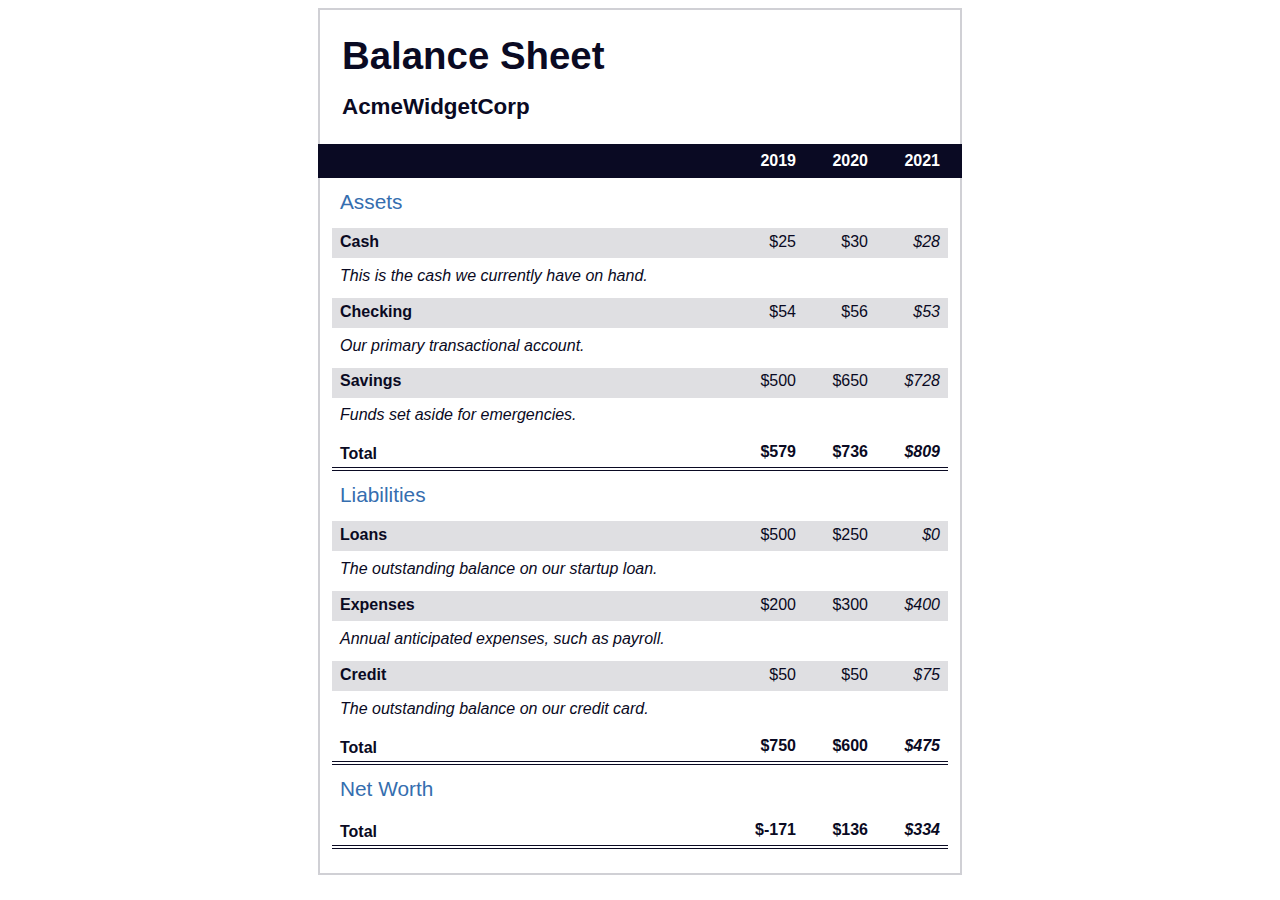
<file: 11.0 Balance Sheet/index.html>
<!DOCTYPE html>
<html lang="en">
  <head>
    <meta charset="UTF-8">
    <meta name="viewport" content="width=device-width, initial-scale=1.0">
    <title>Balance Sheet</title>
    <link rel="stylesheet" href="./styles.css">
  </head>
  <body>
    <main>
      <section>
        <h1>
          <span class="flex">
            <span>AcmeWidgetCorp</span>
            <span>Balance Sheet</span>
          </span>
        </h1>
        <div id="years" aria-hidden="true">
          <span class="year">2019</span>
          <span class="year">2020</span>
          <span class="year">2021</span>
        </div>
        <div class="table-wrap">
          <table>
            <caption>Assets</caption>
            <thead>
              <tr>
                <td></td>
                <th><span class="sr-only year">2019</span></th>
                <th><span class="sr-only year">2020</span></th>
                <th class="current"><span class="sr-only year">2021</span></th>
              </tr>
            </thead>
            <tbody>
              <tr class="data">
                <th>Cash <span class="description">This is the cash we currently have on hand.</span></th>
                <td>$25</td>
                <td>$30</td>
                <td class="current">$28</td>
              </tr>
              <tr class="data">
                <th>Checking <span class="description">Our primary transactional account.</span></th>
                <td>$54</td>
                <td>$56</td>
                <td class="current">$53</td>
              </tr>
              <tr class="data">
                <th>Savings <span class="description">Funds set aside for emergencies.</span></th>
                <td>$500</td>
                <td>$650</td>
                <td class="current">$728</td>
              </tr>
              <tr class="total">
                <th>Total <span class="sr-only">Assets</span></th>
                <td>$579</td>
                <td>$736</td>
                <td class="current">$809</td>
              </tr>
            </tbody>
          </table>
          <table>
            <caption>Liabilities</caption>
            <thead>
              <tr>
              <td></td>
              <th><span class="sr-only">2019</span></th>
              <th><span class="sr-only">2020</span></th>
              <th><span class="sr-only">2021</span></th>
              </tr>
            </thead>
            <tbody>
              <tr class="data">
                <th>Loans <span class="description">The outstanding balance on our startup loan.</span></th>
                <td>$500</td>
                <td>$250</td>
                <td class="current">$0</td>
              </tr>
              <tr class="data">
                <th>Expenses <span class="description">Annual anticipated expenses, such as payroll.</span></th>
                <td>$200</td>
                <td>$300</td>
                <td class="current">$400</td>
              </tr>
              <tr class="data">
                <th>Credit <span class="description">The outstanding balance on our credit card.</span></th>
                <td>$50</td>
                <td>$50</td>
                <td class="current">$75</td>
              </tr>
              <tr class="total">
                <th>Total <span class="sr-only">Liabilities</span></th>
                <td>$750</td>
                <td>$600</td>
                <td class="current">$475</td>
              </tr>
            </tbody>
          </table>
          <table>
            <caption>Net Worth</caption>
            <thead>
              <tr>
              <td></td>
              <th><span class="sr-only">2019</span></th>
              <th><span class="sr-only">2020</span></th>
              <th><span class="sr-only">2021</span></th>
              </tr>
            </thead>
            <tbody>
              <tr class="total">
                <th>Total <span class="sr-only">Net Worth</span></th>
                <td>$-171</td>
                <td>$136</td>
                <td class="current">$334</td>
              </tr>
            </tbody>
          </table>
        </div>
      </section>
    </main>
  </body>
</html>
</file>
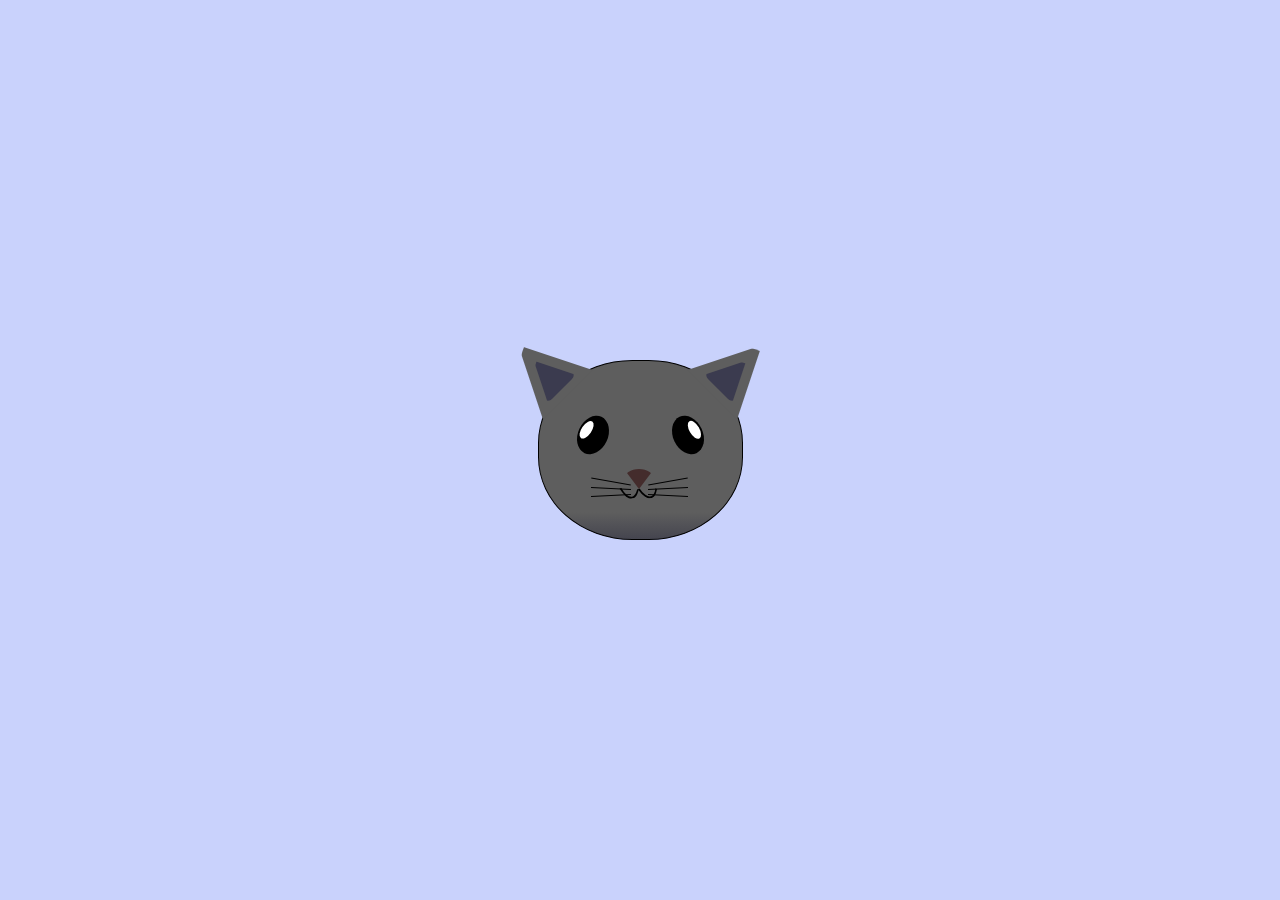
<file: 12.0 Cat Painting/index.html>
<!DOCTYPE html>
<html lang="en">
<head>
    <meta charset="UTF-8">
    <meta name="viewport" content="width=device-width, initial-scale=1.0" />
    <title>fCC Cat Painting</title>
    <link rel="stylesheet" href="./styles.css">
</head>
<body>
    <main>
      <div class="cat-head">
        <div class="cat-ears">
          <div class="cat-left-ear">
            <div class="cat-left-inner-ear"></div>
          </div>
          <div class="cat-right-ear">
            <div class="cat-right-inner-ear"></div>
          </div>
        </div>

        <div class="cat-eyes">
          <div class="cat-left-eye">
            <div class="cat-left-inner-eye"></div>
          </div>
          <div class="cat-right-eye">
            <div class="cat-right-inner-eye"></div>
          </div>
        </div>
        
        <div class="cat-nose"></div>

        <div class="cat-mouth">
          <div class="cat-mouth-line-left"></div>
          <div class="cat-mouth-line-right"></div>
        </div>

        <div class="cat-whiskers">
          <div class="cat-whiskers-left">
            <div class="cat-whisker-left-top"></div>
            <div class="cat-whisker-left-middle"></div>
            <div class="cat-whisker-left-bottom"></div>
          </div>
          <div class="cat-whiskers-right">
            <div class="cat-whisker-right-top"></div>
            <div class="cat-whisker-right-middle"></div>
            <div class="cat-whisker-right-bottom"></div>
          </div>
        </div>

      </div>
    </main>
</body>
</html>
</file>
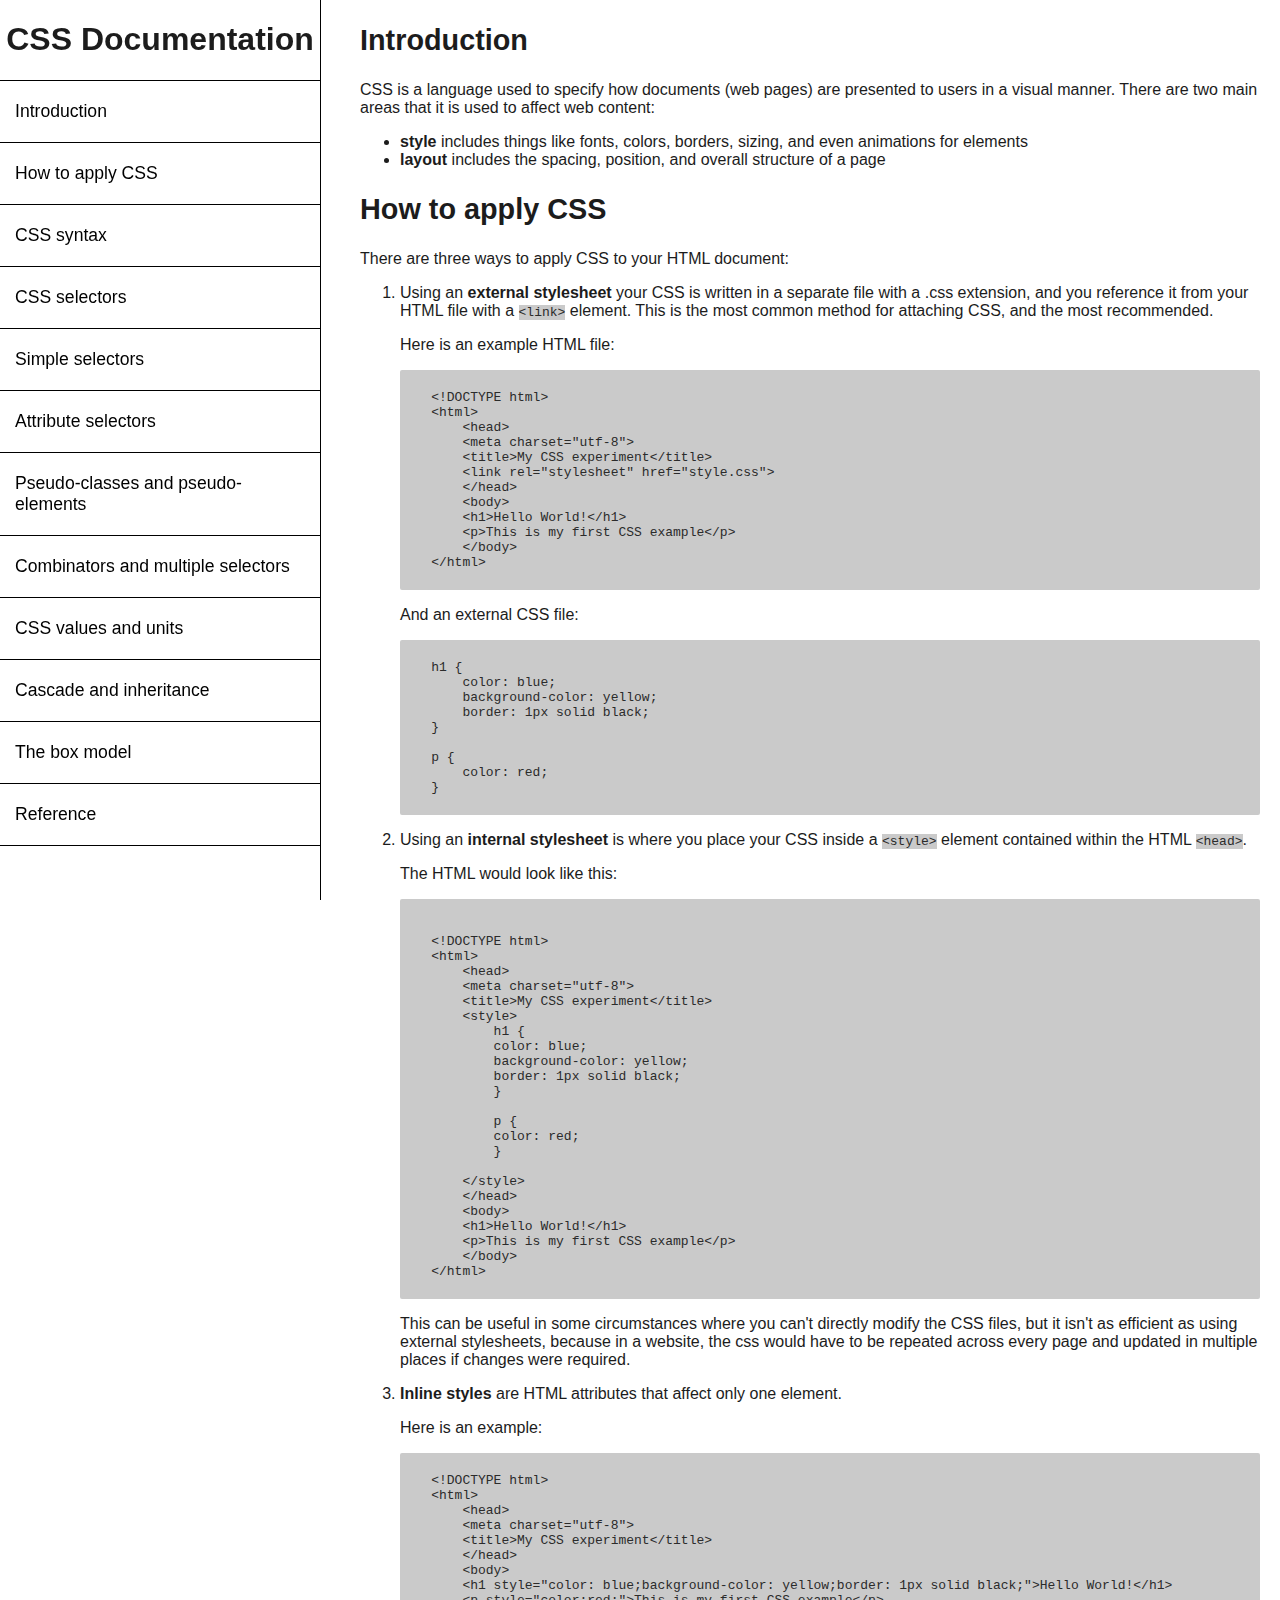
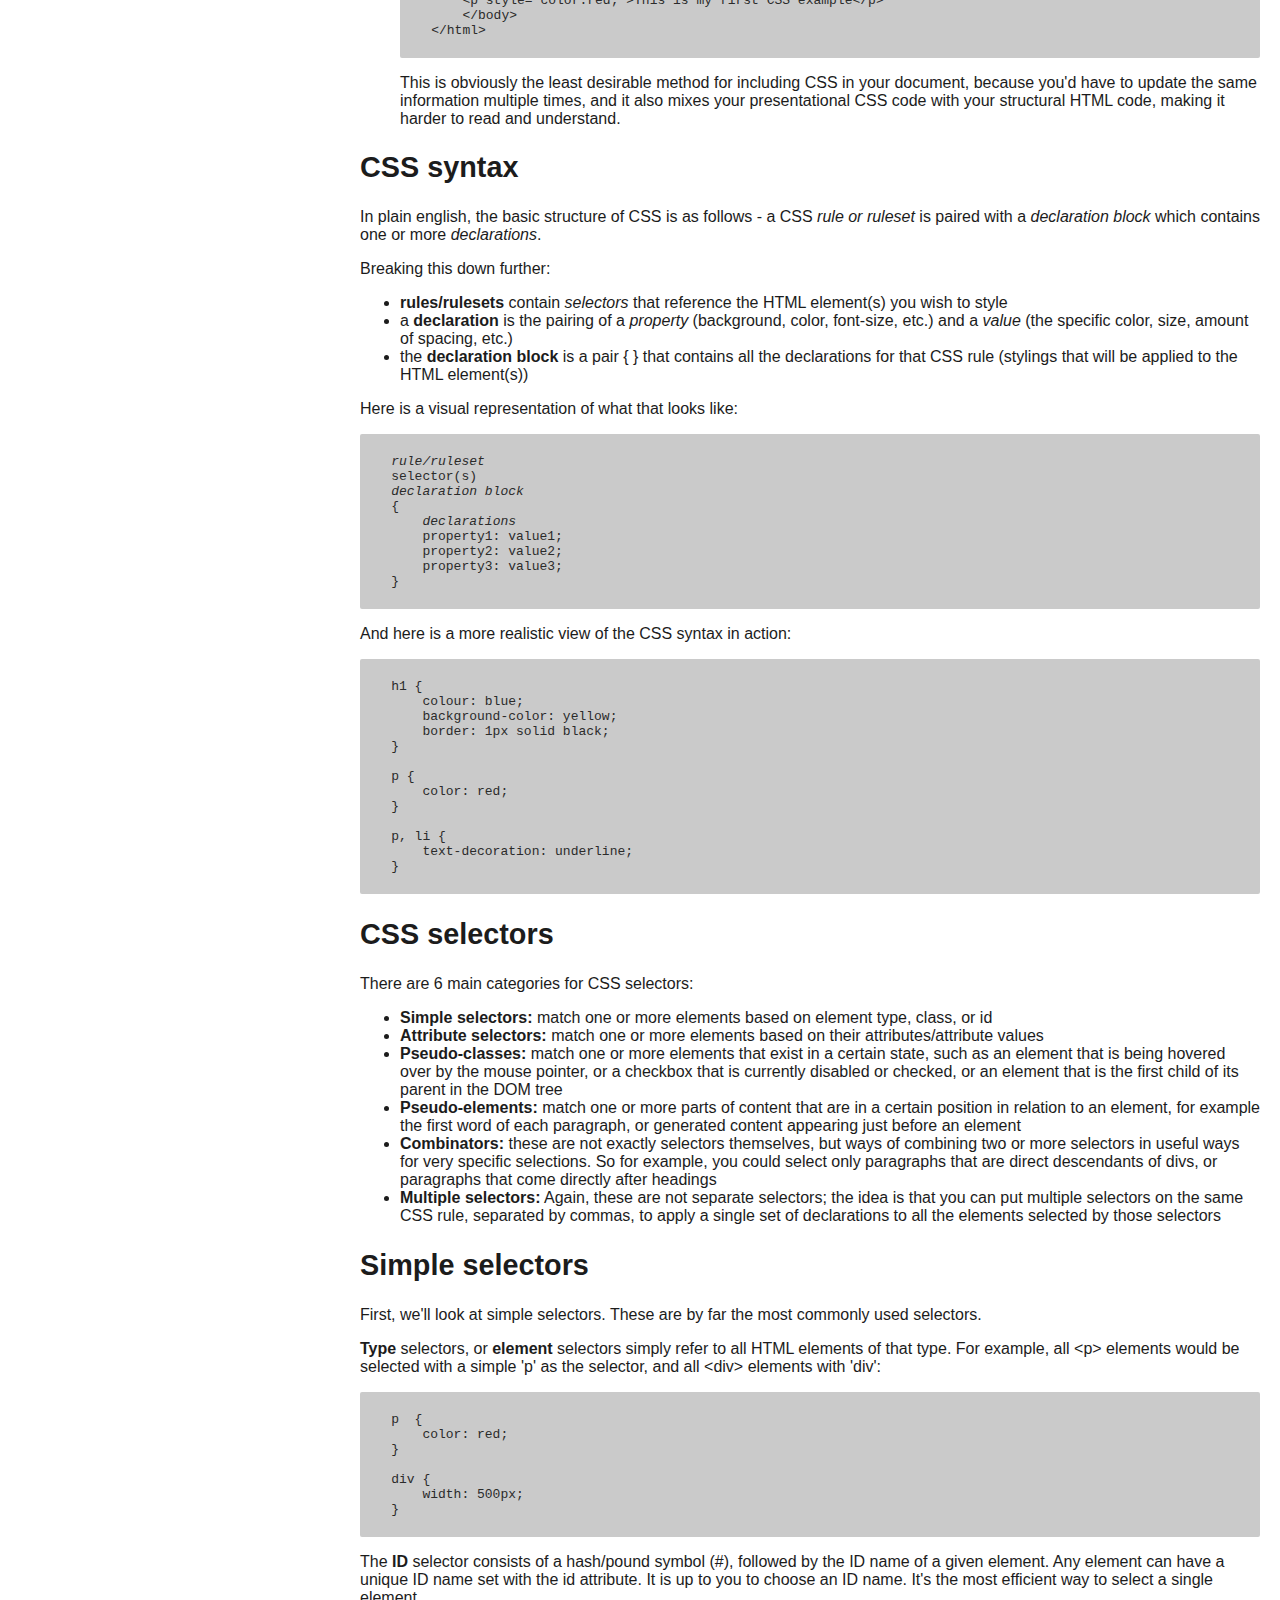
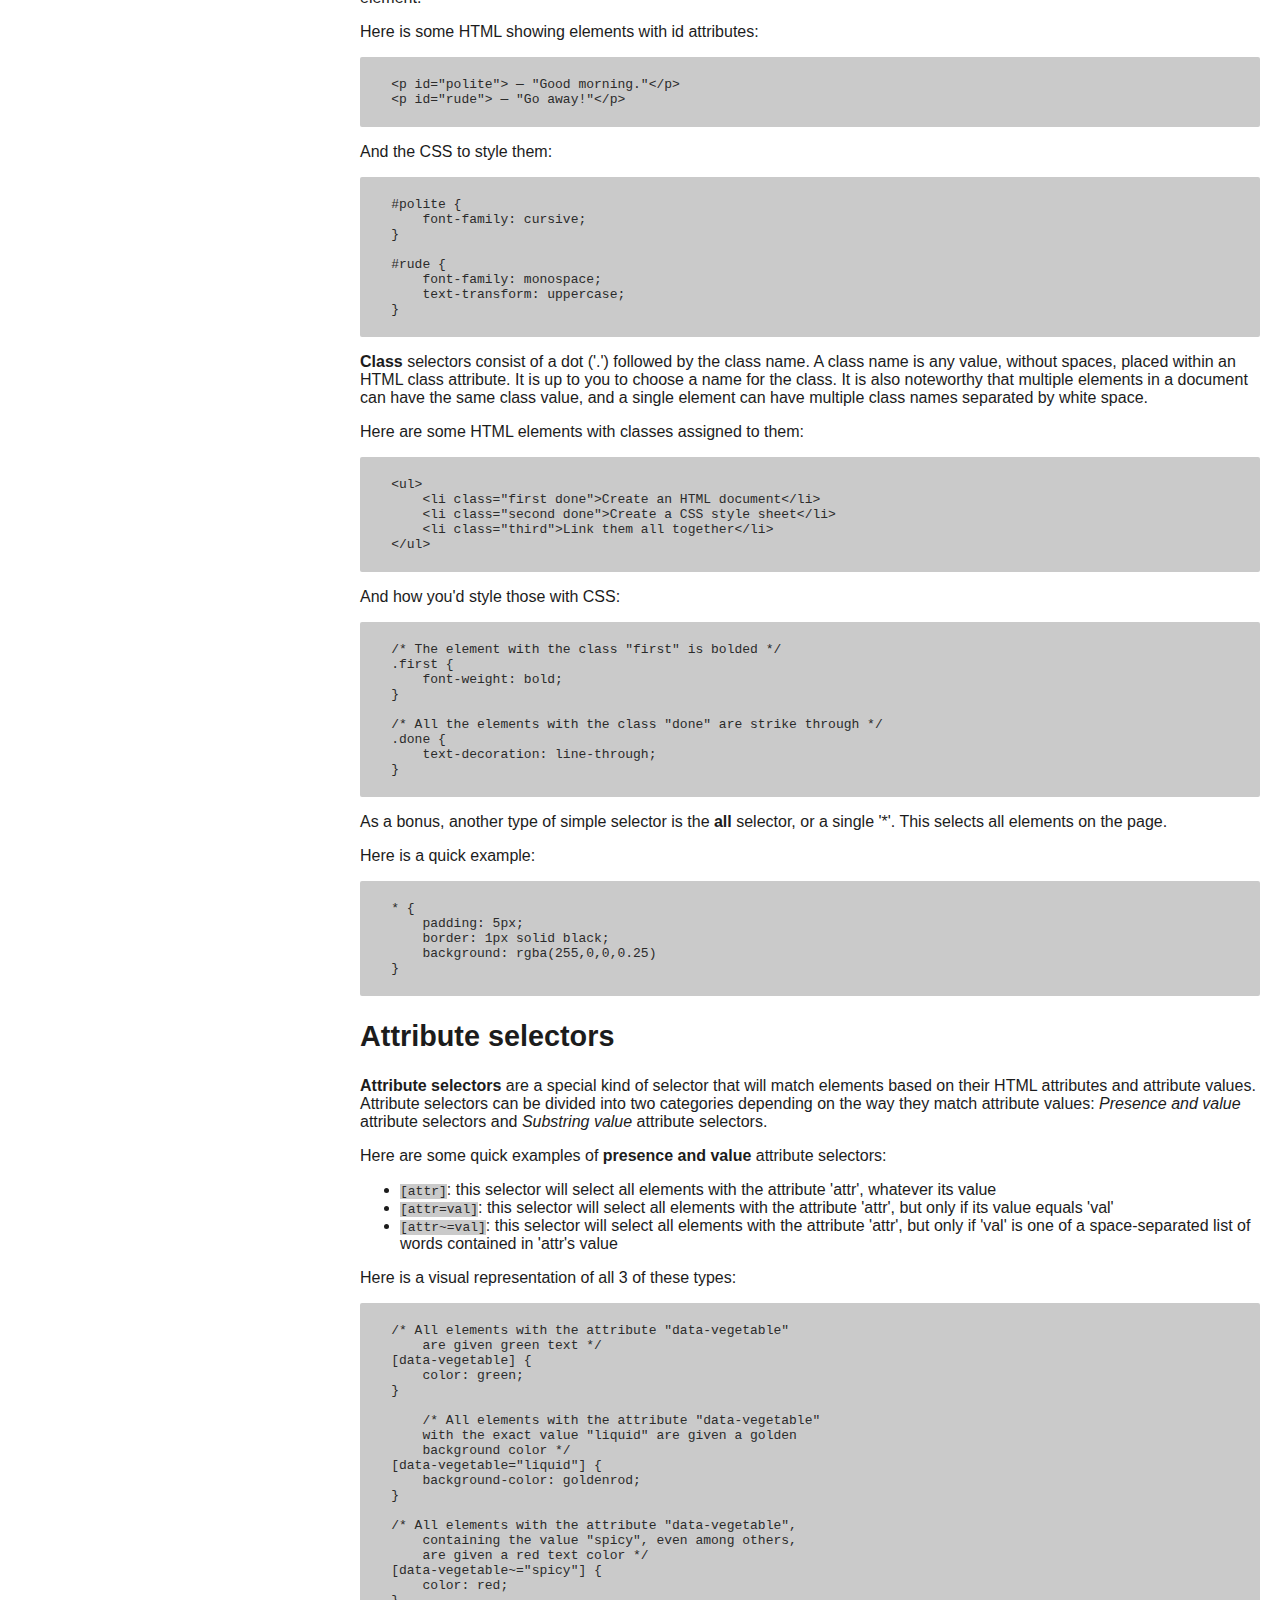
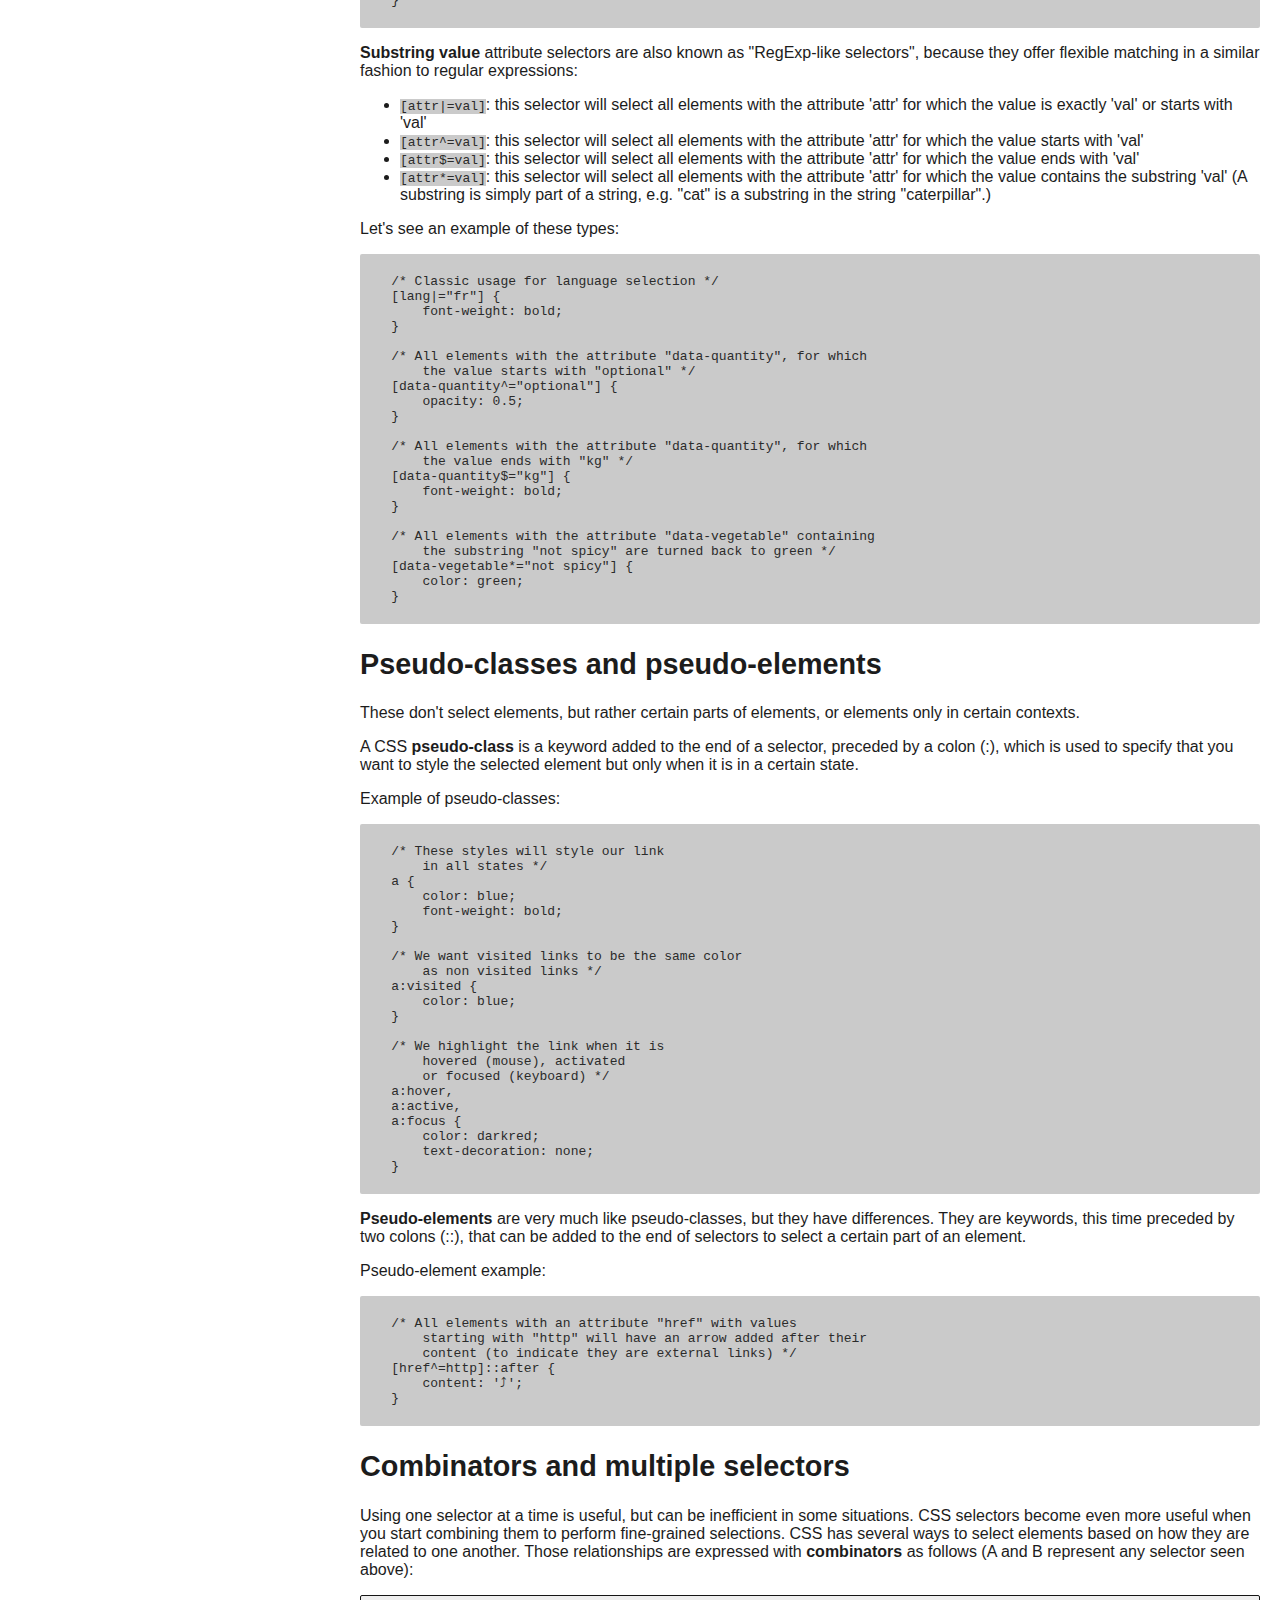
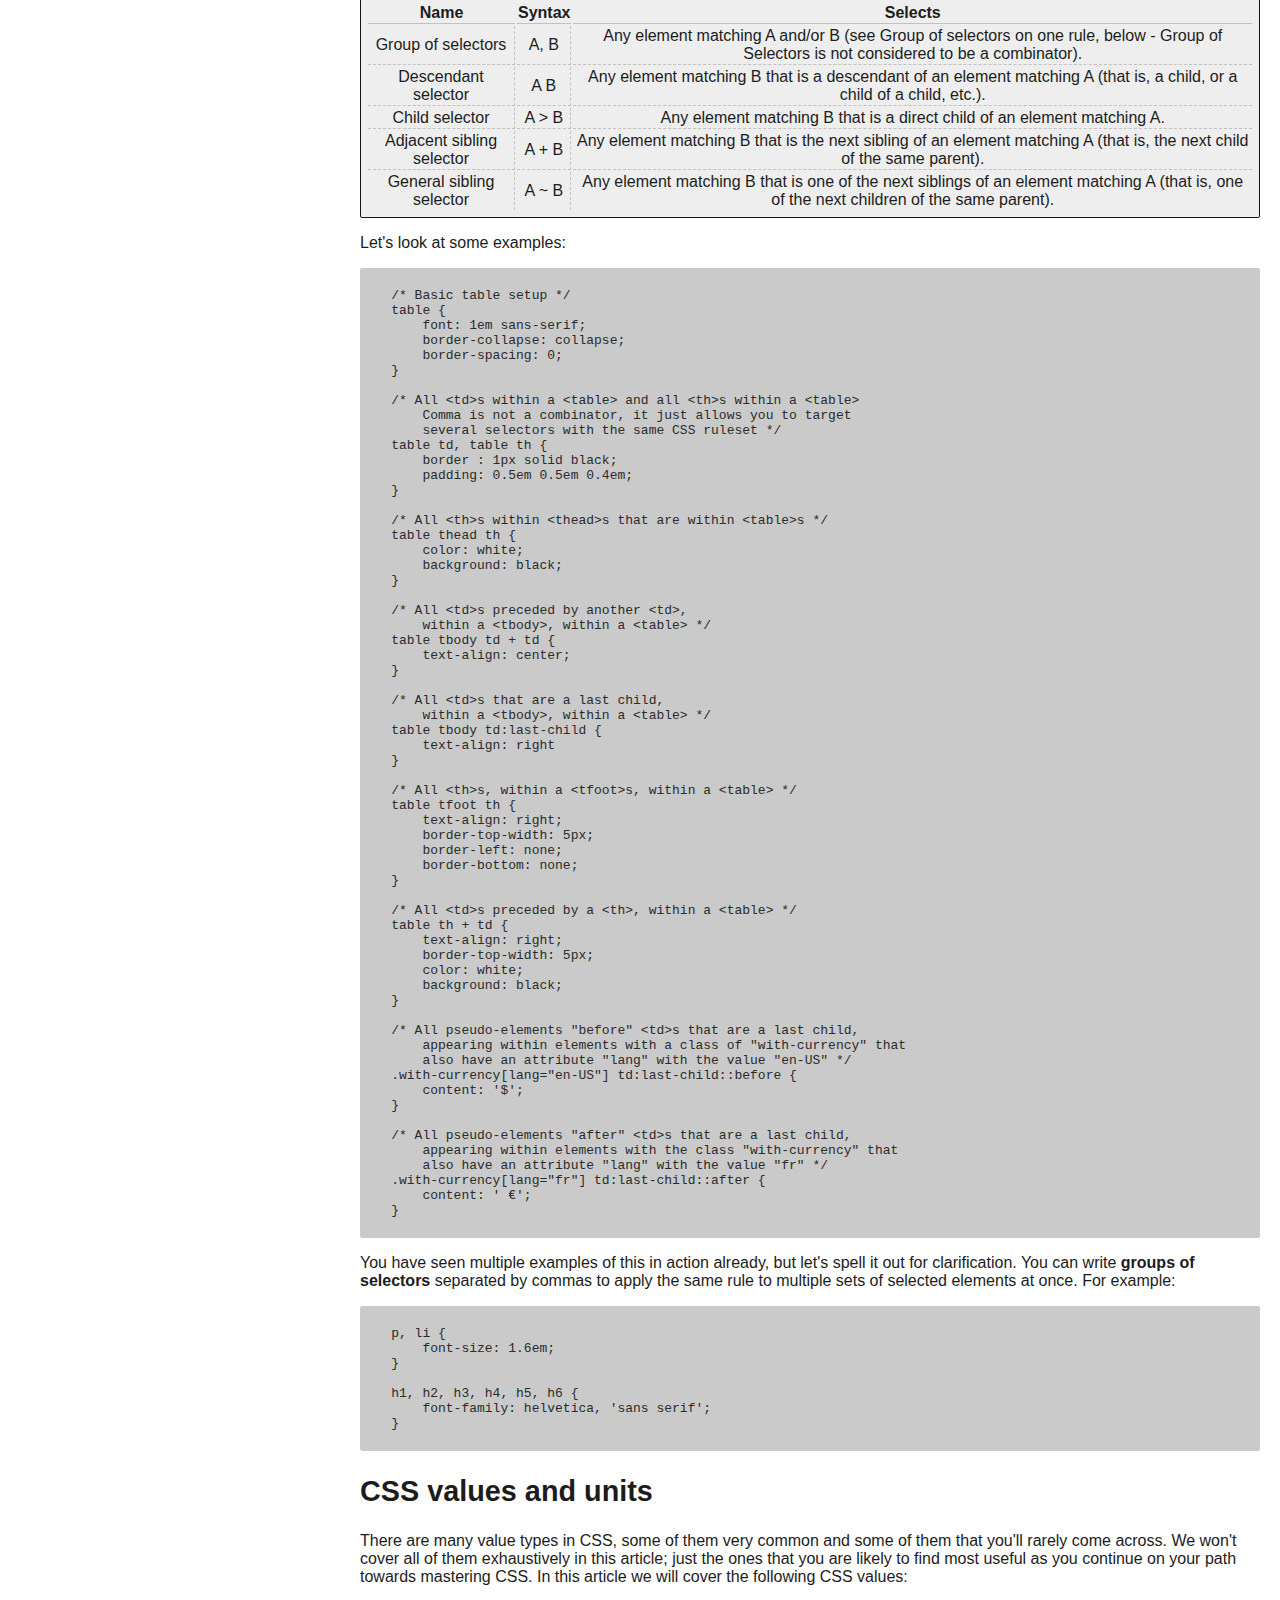
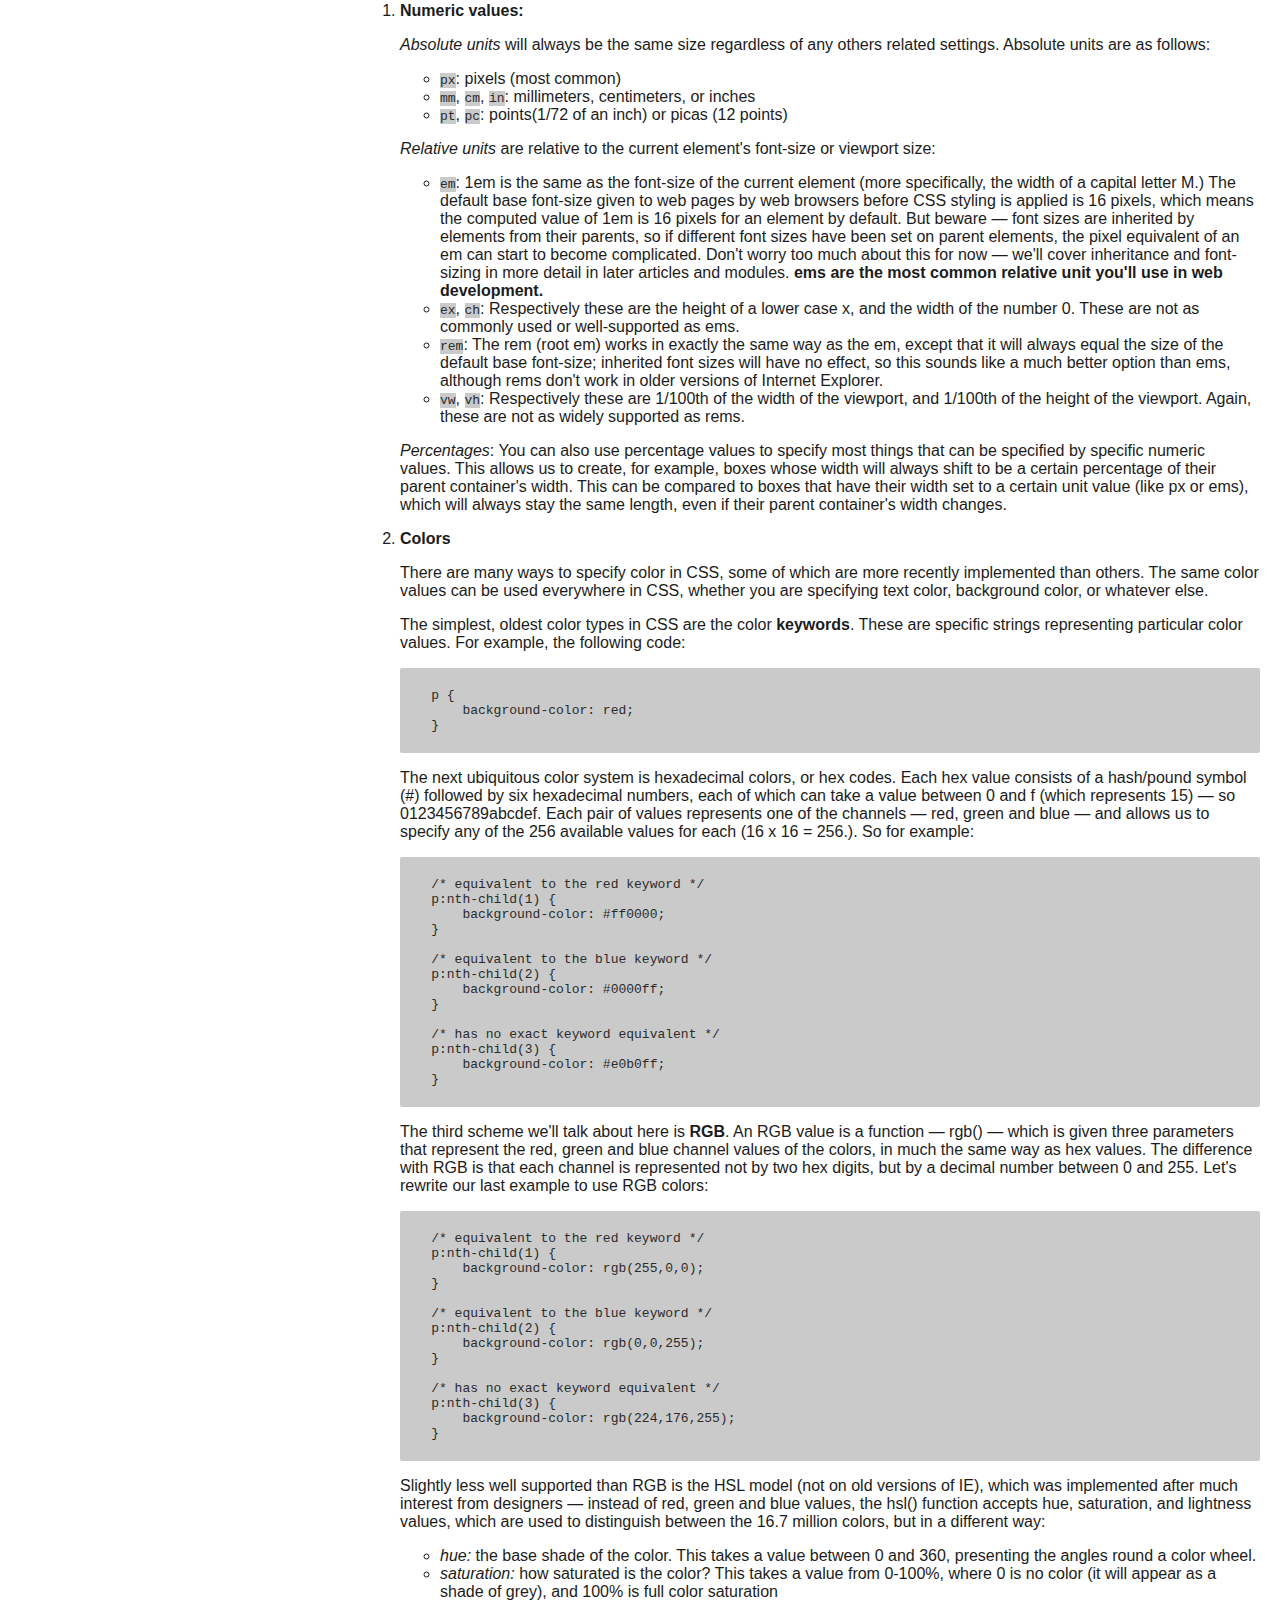
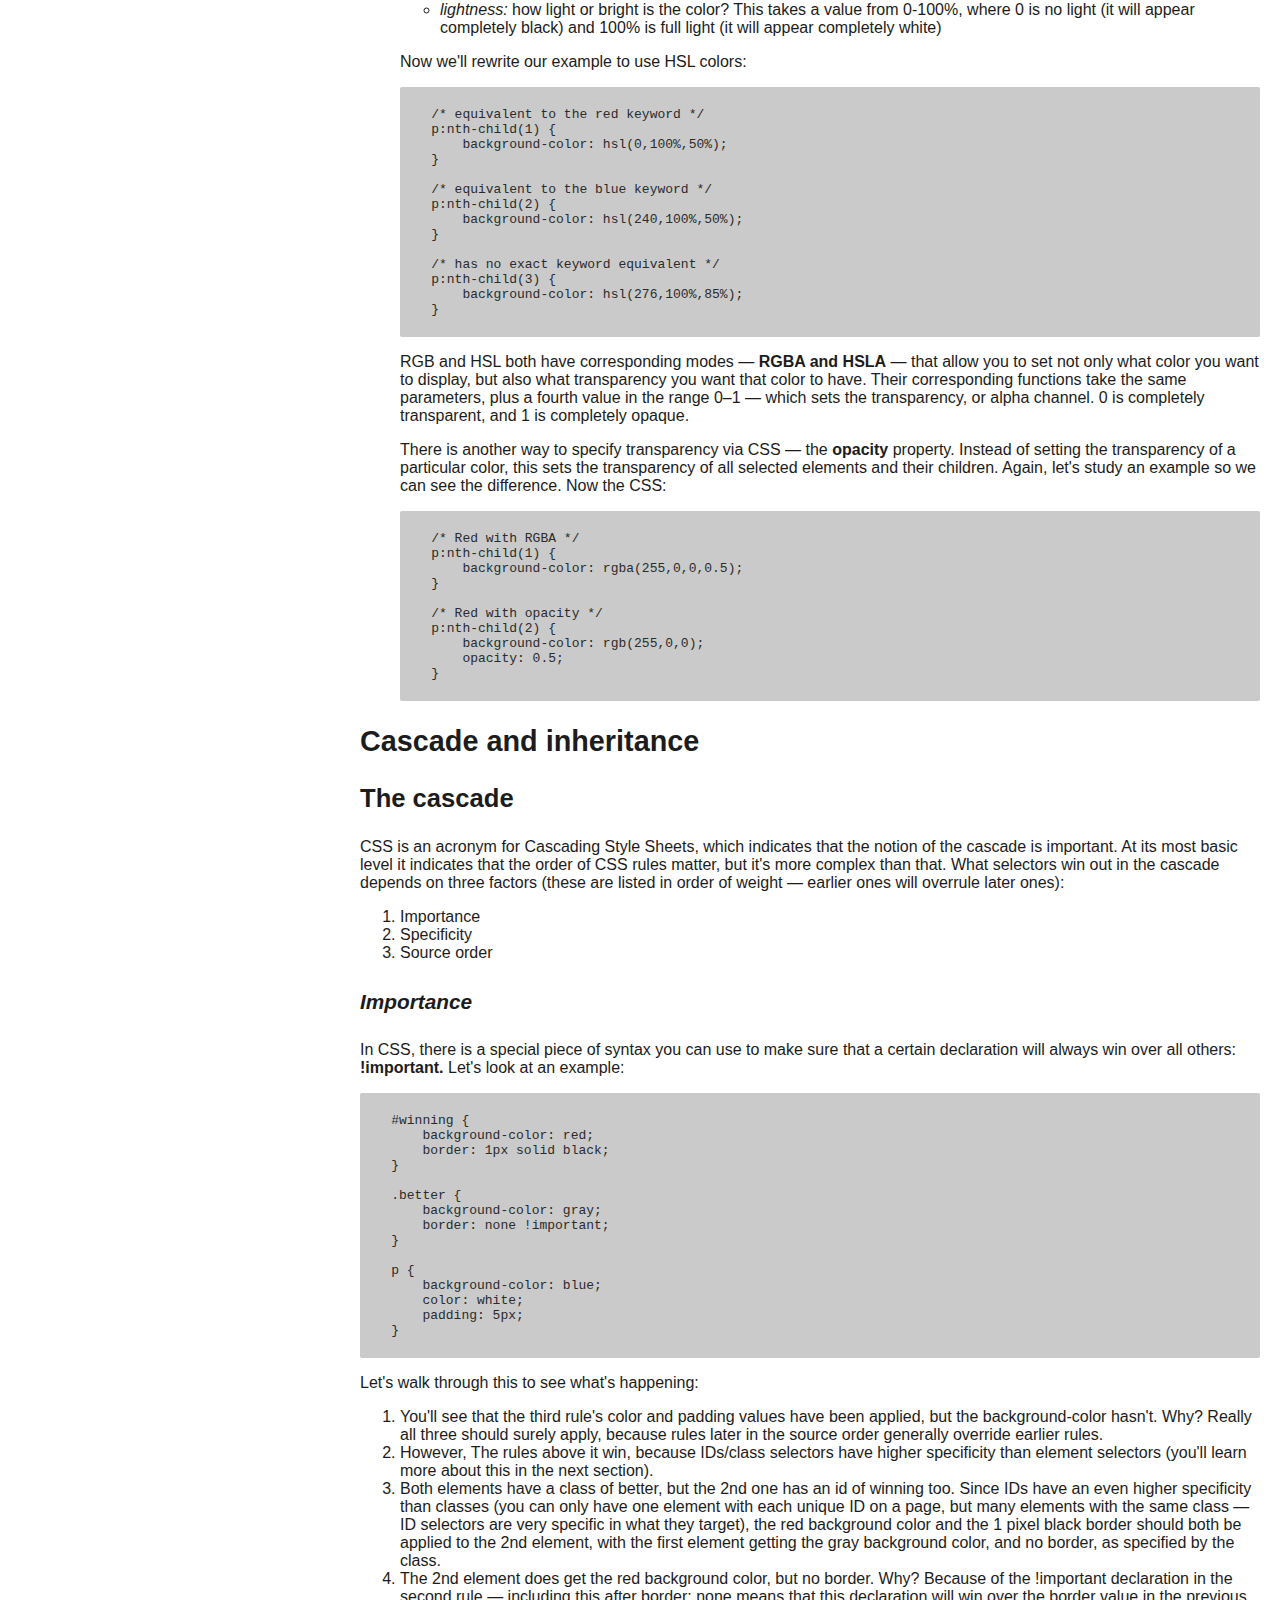
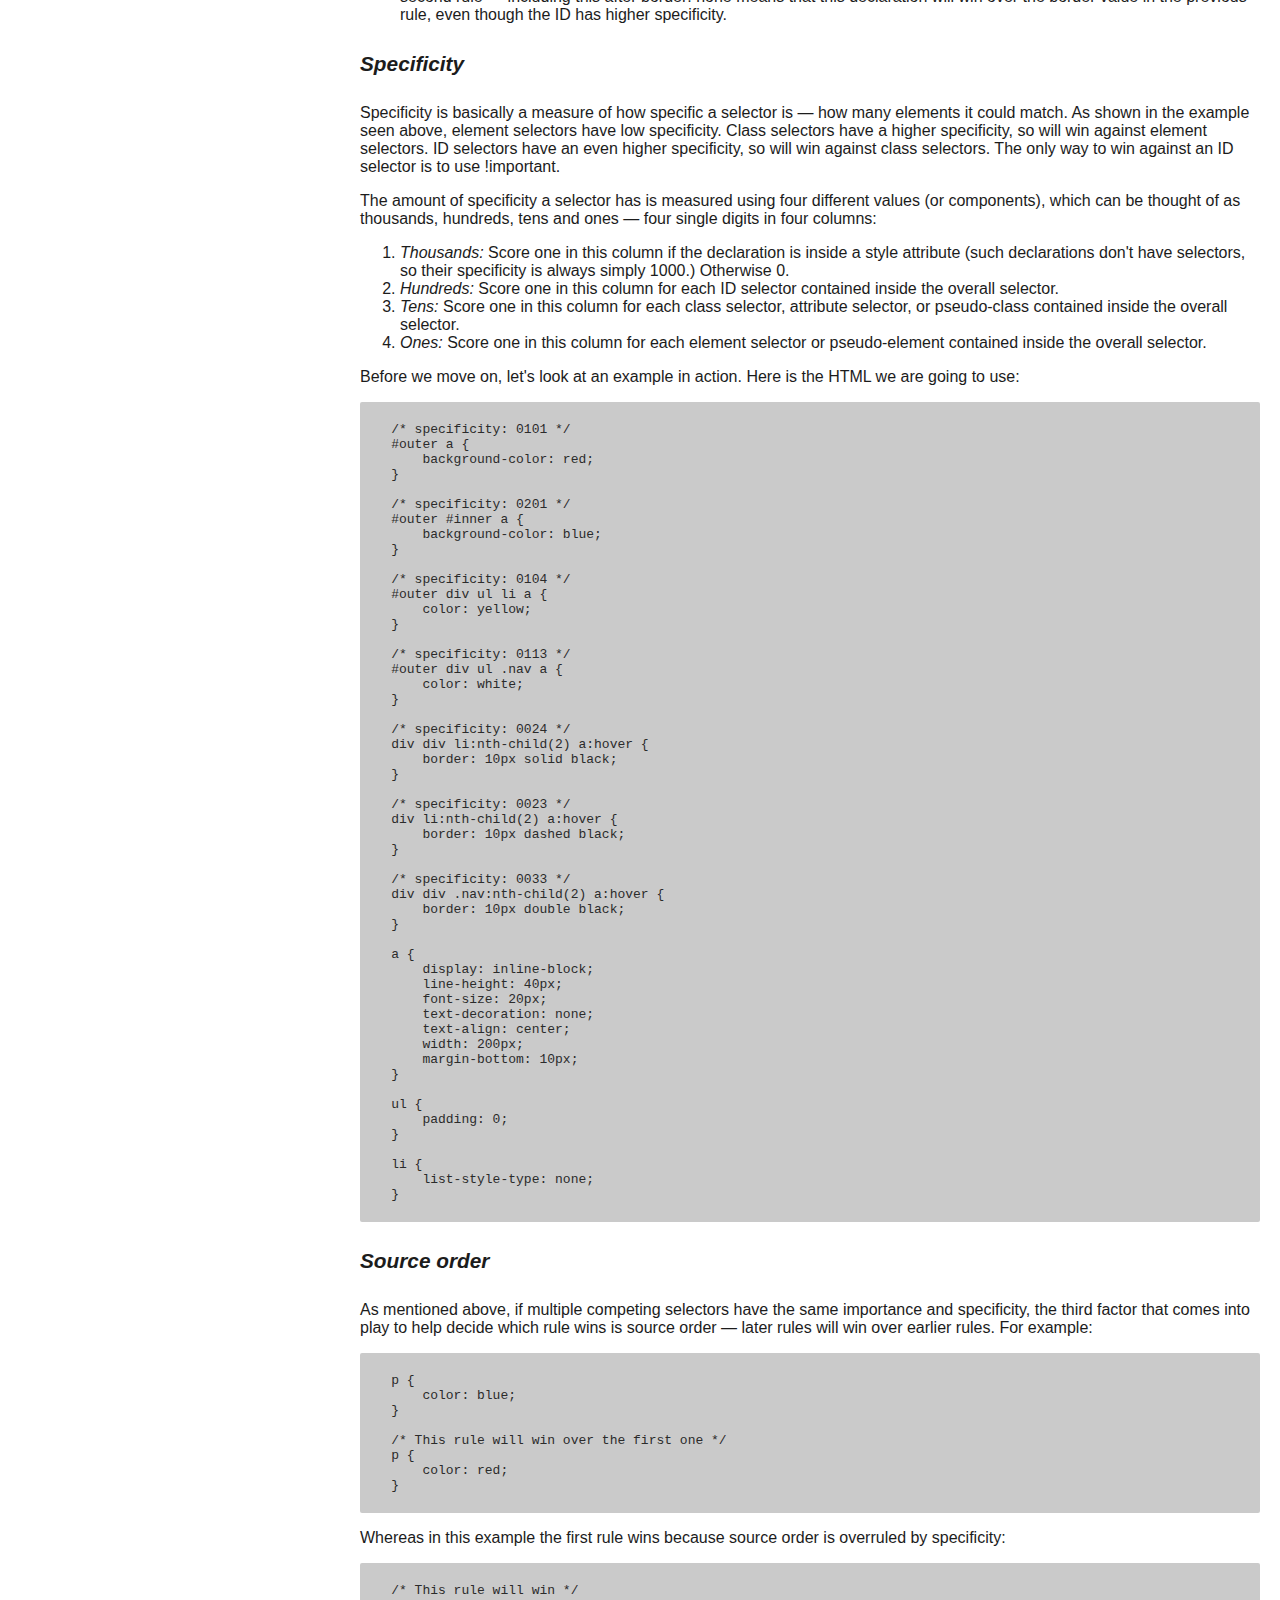
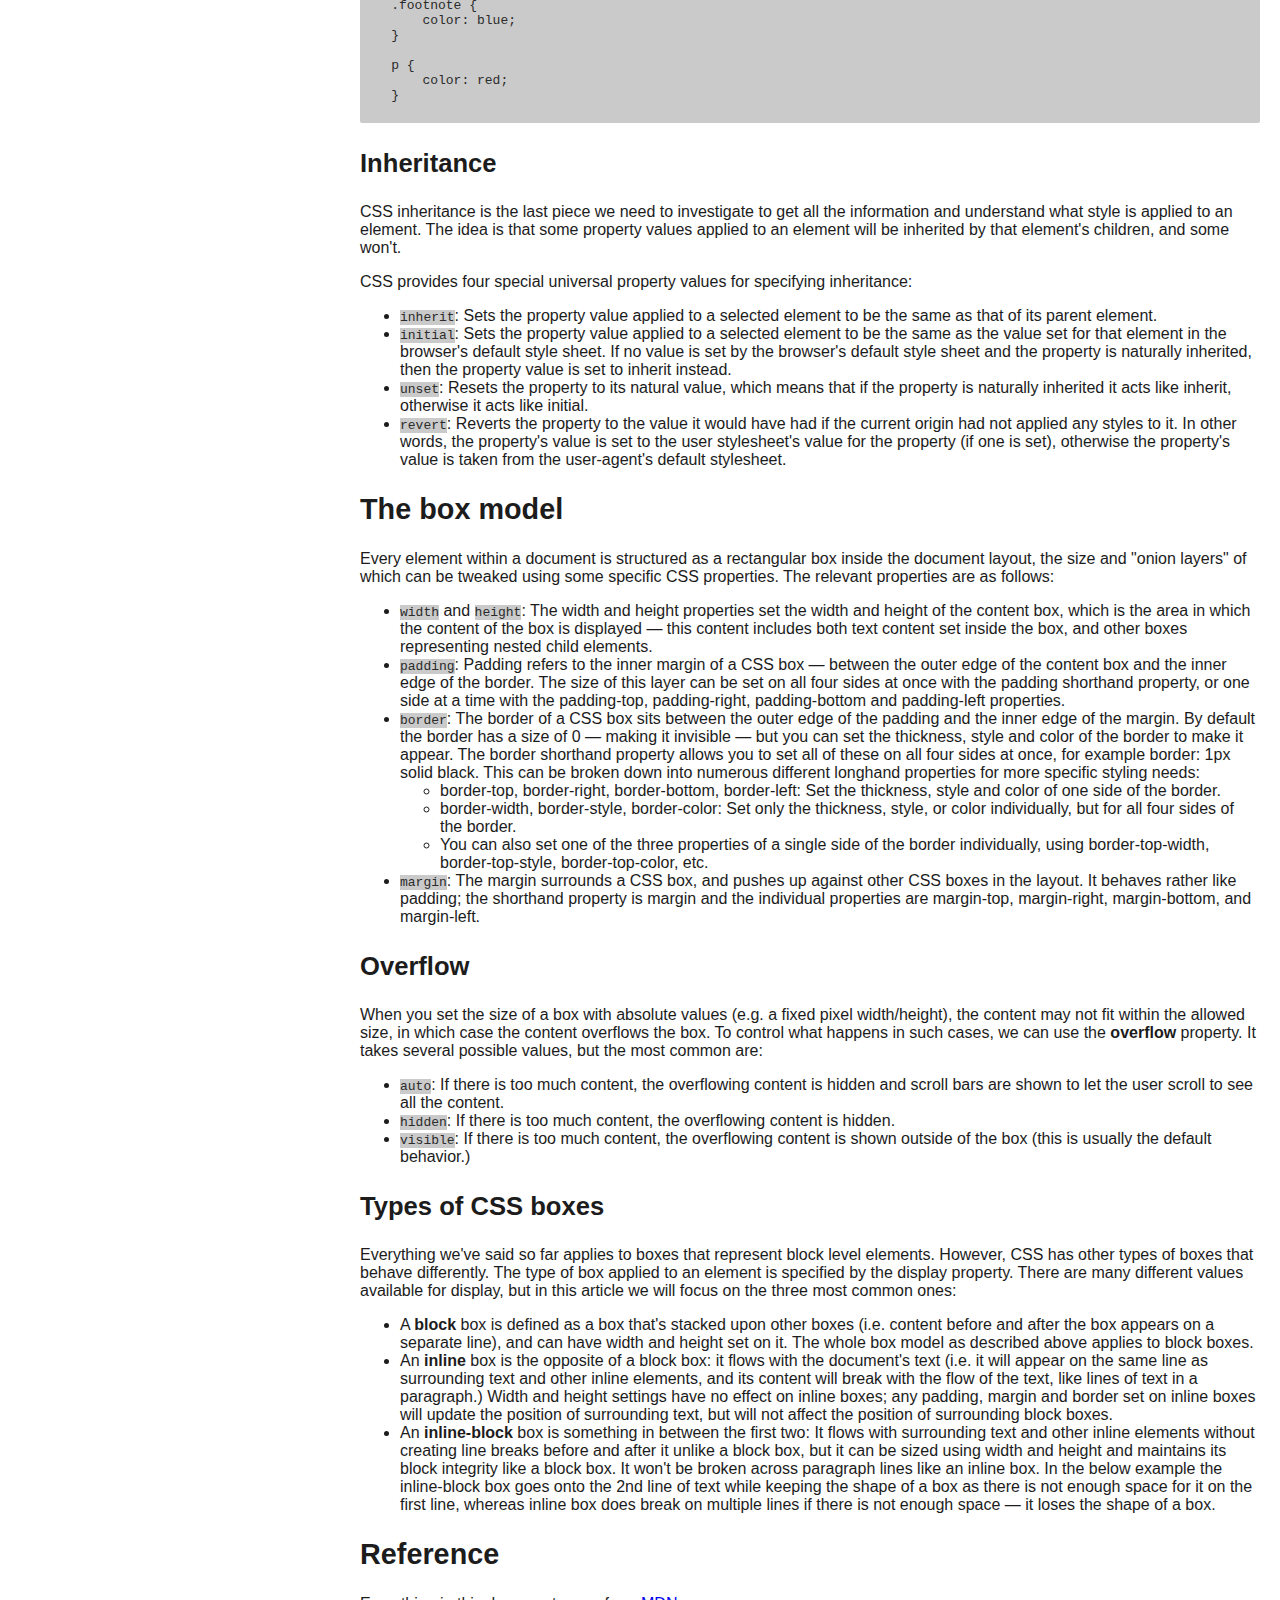
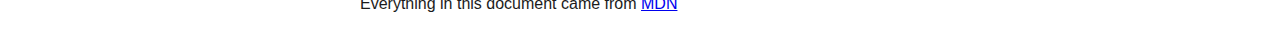
<file: 14.0 Technical Documentation Page Certification Project 3/index.html>
<!DOCTYPE html>
<html lang="en">

<head>
    <meta charset="UTF-8">
    <meta name="viewport" content="width=device-width, initial-scale=1.0" />
    <title>CSS Technical Documentation</title>
    <link rel="stylesheet" href="./styles.css">
</head>

<body>
    <div id="container">
        <nav id="navbar">
            <header>
                <h1>CSS Documentation</h1>
            </header>
            <ul id="main-menu">
                <li><a href="#Introduction" class="nav-link">Introduction</a></li>
                <li><a href="#How_to_apply_CSS" class="nav-link">How to apply CSS</a></li>
                <li><a href="#CSS_syntax" class="nav-link">CSS syntax</a></li>
                <li><a href="#CSS_selectors" class="nav-link">CSS selectors</a></li>
                <li><a href="#Simple_selectors" class="nav-link">Simple selectors</a></li>
                <li><a href="#Attribute_selectors" class="nav-link">Attribute selectors</a></li>
                <li><a href="#Pseudo-classes_and_pseudo-elements" class="nav-link">Pseudo-classes and
                        pseudo-elements</a></li>
                <li><a href="#Combinators_and_multiple_selectors" class="nav-link">Combinators and multiple
                        selectors</a></li>
                <li><a href="#CSS_values_and_units" class="nav-link">CSS values and units</a></li>
                <li><a href="#Cascade_and_inheritance" class="nav-link">Cascade and inheritance</a></li>
                <li><a href="#The_box_model" class="nav-link">The box model</a></li>
                <li><a href="#Reference" class="nav-link">Reference</a></li>
            </ul>
        </nav>
        <main id="main-doc">
            <section id="Introduction" class="main-section">
                <header>
                    <h2>Introduction</h2>
                </header>
                <p>CSS is a language used to specify how documents (web pages) are presented to users
                    in a visual manner. There are two main areas that it is used to affect web content:</p>
                <ul>
                    <li><strong>style</strong> includes things like fonts, colors, borders, sizing, and even animations
                        for elements</li>
                    <li><strong>layout</strong> includes the spacing, position, and overall structure
                        of a page</li>
                </ul>
            </section>
            <section id="How_to_apply_CSS" class="main-section">
                <header>
                    <h2>How to apply CSS</h2>
                </header>
                <p>There are three ways to apply CSS to your HTML document:</p>
                <ol>
                    <li>
                        <p>Using an <strong>external stylesheet</strong> your CSS is written in a separate
                            file with a .css extension, and you reference it from your HTML file with a
                            <code>&lt;link&gt;</code> element. This is the most common method for attaching CSS, and the
                            most
                            recommended.
                        </p>
                        <p>Here is an example HTML file:</p>
                        <code>
<pre>
    &lt;!DOCTYPE html&gt;
    &lt;html&gt;
        &lt;head&gt;
        &lt;meta charset="utf-8"&gt;
        &lt;title&gt;My CSS experiment&lt;/title&gt;
        &lt;link rel="stylesheet" href="style.css"&gt;
        &lt;/head&gt;
        &lt;body&gt;
        &lt;h1&gt;Hello World!&lt;/h1&gt;
        &lt;p&gt;This is my first CSS example&lt;/p&gt;
        &lt;/body&gt;
    &lt;/html&gt;
</pre>
</code>
                        <p>And an external CSS file:</p>
                        <code>
<pre>
    h1 {
        color: blue;
        background-color: yellow;
        border: 1px solid black;
    }
          
    p {
        color: red;
    }
</pre>
</code>

                    </li>
                    <li>
                        <p>Using an <strong>internal stylesheet</strong> is where you place your CSS inside a
                            <code>&lt;style&gt;</code> element contained within the HTML <code>&lt;head&gt;</code>.
                        </p>
                        <p>The HTML would look like this:</p>
                        <code>
<pre>  
    &lt;!DOCTYPE html&gt;
    &lt;html&gt;
        &lt;head&gt;
        &lt;meta charset="utf-8"&gt;
        &lt;title&gt;My CSS experiment&lt;/title&gt;
        &lt;style&gt;
            h1 {
            color: blue;
            background-color: yellow;
            border: 1px solid black;
            }
            
            p {
            color: red;
            }
            
        &lt;/style&gt;
        &lt;/head&gt;
        &lt;body&gt;
        &lt;h1&gt;Hello World!&lt;/h1&gt;
        &lt;p&gt;This is my first CSS example&lt;/p&gt;
        &lt;/body&gt;
    &lt;/html&gt;
</pre>      
</code>
                        <p>This can be useful in some circumstances where you can't directly modify the CSS files,
                            but it isn't as efficient as using external stylesheets, because in a website, the css
                            would have to be repeated across every page and updated in multiple places if changes
                            were required.</p>
                    </li>
                    <li>
                        <p><strong>Inline styles</strong> are HTML attributes that affect only one element.</p>
                        <p>Here is an example:</p>
                        <code>
<pre>
    &lt;!DOCTYPE html&gt;
    &lt;html&gt;
        &lt;head&gt;
        &lt;meta charset="utf-8"&gt;
        &lt;title&gt;My CSS experiment&lt;/title&gt;
        &lt;/head&gt;
        &lt;body&gt;
        &lt;h1 style="color: blue;background-color: yellow;border: 1px solid black;"&gt;Hello World!&lt;/h1&gt;
        &lt;p style="color:red;"&gt;This is my first CSS example&lt;/p&gt;
        &lt;/body&gt;
    &lt;/html&gt;
</pre>    
</code>
                        <p>
                            This is obviously the least desirable method for including CSS in your document, because
                            you'd have to update the same information multiple times, and it also mixes your
                            presentational CSS code with your structural HTML code, making it harder to read and
                            understand.
                        </p>
                    </li>
                </ol>
            </section>
            <section id="CSS_syntax" class="main-section">
                <header>
                    <h2>CSS syntax</h2>
                </header>
                <p>In plain english, the basic structure of CSS is as follows - a CSS <em>rule or ruleset</em>
                    is paired with a <em>declaration block</em> which contains one or more <em>declarations</em>.</p>
                <p>Breaking this down further:</p>
                <ul>
                    <li><strong>rules/rulesets</strong> contain <em>selectors</em> that reference
                        the HTML element(s) you wish to style</li>
                    <li>a <strong>declaration</strong> is the pairing of a <em>property</em> (background,
                        color, font-size, etc.) and a <em>value</em> (the specific color, size, amount of
                        spacing, etc.)</li>
                    <li>the <strong>declaration block</strong> is a pair { } that contains all the declarations
                        for that CSS rule (stylings that will be applied to the HTML element(s))</li>
                </ul>
                <p>Here is a visual representation of what that looks like:</p>
                <code>
<pre>
    <em>rule/ruleset</em>
    selector(s)
    <em>declaration block</em>
    {
        <em>declarations</em>
        property1: value1;
        property2: value2;
        property3: value3;
    }
</pre>    
</code>
                <p>And here is a more realistic view of the CSS syntax in action:</p>
                <code>
<pre>
    h1 {
        colour: blue;
        background-color: yellow;
        border: 1px solid black;
    }
        
    p {
        color: red;
    }
        
    p, li {
        text-decoration: underline;
    }
</pre>
</code>
            </section>
            <section id="CSS_selectors" class="main-section">
                <header>
                    <h2>CSS selectors</h2>
                </header>
                <p>There are 6 main categories for CSS selectors:</p>
                <ul>
                    <li><strong>Simple selectors:</strong> match one or more elements based on element
                        type, class, or id</li>
                    <li><strong>Attribute selectors:</strong> match one or more elements based on their
                        attributes/attribute values</li>
                    <li><strong>Pseudo-classes:</strong> match one or more elements that exist in a certain state,
                        such as an element that is being hovered over by the mouse pointer, or a checkbox that is
                        currently disabled or checked, or an element that is the first child of its parent in the
                        DOM tree</li>
                    <li><strong>Pseudo-elements:</strong> match one or more parts of content that are in a certain
                        position in relation to an element, for example the first word of each paragraph, or generated
                        content appearing just before an element</li>
                    <li><strong>Combinators:</strong> these are not exactly selectors themselves, but ways of combining
                        two or more selectors in useful ways for very specific selections. So for example, you could
                        select
                        only paragraphs that are direct descendants of divs, or paragraphs that come directly after
                        headings</li>
                    <li><strong>Multiple selectors:</strong> Again, these are not separate selectors; the idea is that
                        you can put multiple selectors on the same CSS rule, separated by commas, to apply a single set
                        of
                        declarations to all the elements selected by those selectors</li>
                </ul>
            </section>
            <section id="Simple_selectors" class="main-section">
                <header>
                    <h2>Simple selectors</h2>
                </header>
                <p>First, we'll look at simple selectors. These are by far the most commonly used selectors.</p>
                <p><strong>Type</strong> selectors, or <strong>element</strong> selectors simply refer to all HTML
                    elements of that type. For example,
                    all &lt;p&gt; elements would be selected with a simple 'p' as the selector, and all &lt;div&gt;
                    elements
                    with 'div':</p>
                <code>
<pre>
    p  {
        color: red;
    }
        
    div {
        width: 500px;
    }
</pre>    
</code>
                <p>The <strong>ID</strong> selector consists of a hash/pound symbol (#), followed by the ID name of a
                    given element.
                    Any element can have a unique ID name set with the id attribute. It is up to you to choose an ID
                    name.
                    It's the most efficient way to select a single element.</p>
                <p>Here is some HTML showing elements with id attributes:</p>
                <code>
<pre>
    &lt;p id="polite"&gt; — "Good morning."&lt;/p&gt;
    &lt;p id="rude"&gt; — "Go away!"&lt;/p&gt;
</pre>    
</code>
                <p>And the CSS to style them:</p>
                <code>
<pre>
    #polite {
        font-family: cursive;
    }
        
    #rude {
        font-family: monospace;
        text-transform: uppercase;
    }
</pre>    
</code>
                <p><strong>Class</strong> selectors consist of a dot ('.') followed by the class name. A class name is
                    any value, without
                    spaces, placed within an HTML class attribute. It is up to you to choose a name for the class. It is
                    also
                    noteworthy that multiple elements in a document can have the same class value, and a single element
                    can
                    have multiple class names separated by white space.</p>
                <p>Here are some HTML elements with classes assigned to them:</p>
                <code>
<pre>
    &lt;ul&gt;
        &lt;li class="first done"&gt;Create an HTML document&lt;/li&gt;
        &lt;li class="second done"&gt;Create a CSS style sheet&lt;/li&gt;
        &lt;li class="third"&gt;Link them all together&lt;/li&gt;
    &lt;/ul&gt;
</pre>  
</code>
                <p>And how you'd style those with CSS:</p>
                <code>
<pre>
    /* The element with the class "first" is bolded */
    .first {
        font-weight: bold;
    }
    
    /* All the elements with the class "done" are strike through */
    .done {
        text-decoration: line-through;
    }
</pre>    
</code>
                <p>As a bonus, another type of simple selector is the <strong>all</strong> selector, or a single '*'.
                    This selects all elements on the page.</p>
                <p>Here is a quick example:</p>
                <code>
<pre>
    * {
        padding: 5px;
        border: 1px solid black;
        background: rgba(255,0,0,0.25)
    }
</pre>    
</code>
            </section>
            <section id="Attribute_selectors" class="main-section">
                <header>
                    <h2>Attribute selectors</h2>
                </header>
                <p><strong>Attribute selectors</strong> are a special kind of selector that will match
                    elements based on their HTML attributes and attribute values. Attribute selectors can be
                    divided into two categories depending on the way they match attribute values: <em>Presence
                        and value</em> attribute selectors and <em>Substring value</em> attribute selectors.</p>
                <p>Here are some quick examples of <strong>presence and value</strong> attribute selectors:</p>
                <ul>
                    <li><code>[attr]</code>: this selector will select all elements with the attribute
                        'attr', whatever its value</li>
                    <li><code>[attr=val]</code>: this selector will select all elements with the attribute
                        'attr', but only if its value equals 'val'</li>
                    <li><code>[attr~=val]</code>: this selector will select all elements with the attribute
                        'attr', but only if 'val' is one of a space-separated list of words contained in 'attr's value
                    </li>
                </ul>
                <p>Here is a visual representation of all 3 of these types:</p>
                <code>
<pre>
    /* All elements with the attribute "data-vegetable"
        are given green text */
    [data-vegetable] {
        color: green;
    }

        /* All elements with the attribute "data-vegetable"
        with the exact value "liquid" are given a golden
        background color */
    [data-vegetable="liquid"] {
        background-color: goldenrod;
    }

    /* All elements with the attribute "data-vegetable",
        containing the value "spicy", even among others,
        are given a red text color */
    [data-vegetable~="spicy"] {
        color: red;
    }
</pre>
</code>
                <p><strong>Substring value</strong> attribute selectors are also known as "RegExp-like selectors",
                    because they offer flexible matching in a similar fashion to regular expressions:</p>
                <ul>
                    <li><code>[attr|=val]</code>: this selector will select all elements with the attribute
                        'attr' for which the value is exactly 'val' or starts with 'val'</li>
                    <li><code>[attr^=val]</code>: this selector will select all elements with the attribute
                        'attr' for which the value starts with 'val'</li>
                    <li><code>[attr$=val]</code>: this selector will select all elements with the attribute
                        'attr' for which the value ends with 'val'</li>
                    <li><code>[attr*=val]</code>: this selector will select all elements with the attribute
                        'attr' for which the value contains the substring 'val' (A substring is simply part of a
                        string, e.g. "cat" is a substring in the string "caterpillar".)</li>
                </ul>
                <p>Let's see an example of these types:</p>
                <code>
<pre>
    /* Classic usage for language selection */
    [lang|="fr"] {
        font-weight: bold;
    }

    /* All elements with the attribute "data-quantity", for which
        the value starts with "optional" */
    [data-quantity^="optional"] {
        opacity: 0.5;
    }

    /* All elements with the attribute "data-quantity", for which
        the value ends with "kg" */
    [data-quantity$="kg"] {
        font-weight: bold;
    }

    /* All elements with the attribute "data-vegetable" containing
        the substring "not spicy" are turned back to green */
    [data-vegetable*="not spicy"] {
        color: green;
    }
</pre>
</code>
            </section>
            <section id="Pseudo-classes_and_pseudo-elements" class="main-section">
                <header>
                    <h2>Pseudo-classes and pseudo-elements</h2>
                </header>
                <p>These don't select elements, but rather certain parts of elements,
                    or elements only in certain contexts.</p>
                <p>A CSS <strong>pseudo-class</strong> is a keyword added to the end of a selector, preceded by a colon
                    (:),
                    which is used to specify that you want to style the selected element but only when it
                    is in a certain state. </p>
                <p>Example of pseudo-classes:</p>
                <code>
<pre>
    /* These styles will style our link
        in all states */
    a {
        color: blue;
        font-weight: bold;
    }
        
    /* We want visited links to be the same color
        as non visited links */
    a:visited {
        color: blue;
    }
        
    /* We highlight the link when it is
        hovered (mouse), activated
        or focused (keyboard) */
    a:hover,
    a:active,
    a:focus {
        color: darkred;
        text-decoration: none;
    }
</pre>
</code>
                <p><strong>Pseudo-elements</strong> are very much like pseudo-classes, but they have differences. They
                    are keywords,
                    this time preceded by two colons (::), that can be added to the end of selectors to select a
                    certain part of an element.</p>
                <p>Pseudo-element example:</p>
                <code>
<pre>
    /* All elements with an attribute "href" with values
        starting with "http" will have an arrow added after their
        content (to indicate they are external links) */
    [href^=http]::after {
        content: '⤴';
    } 
</pre>
</code>
            </section>
            <section id="Combinators_and_multiple_selectors" class="main-section">
                <header>
                    <h2>Combinators and multiple selectors</h2>
                </header>
                <p>Using one selector at a time is useful, but can be inefficient in some situations.
                    CSS selectors become even more useful when you start combining them to perform
                    fine-grained selections. CSS has several ways to select elements based on how they
                    are related to one another. Those relationships are expressed with <strong>combinators</strong> as
                    follows (A and B represent any selector seen above):</p>
                <table id="selector-table">
                    <thead>
                        <th>Name</th>
                        <th>Syntax</th>
                        <th class="no-border-r">Selects</th>
                    </thead>
                    <tbody>
                        <tr>
                            <td>Group of selectors</td>
                            <td>A, B</td>
                            <td class="no-border-r">Any element matching A and/or B (see Group of selectors on one rule,
                                below -
                                Group of Selectors is not considered to be a combinator).</td>
                        </tr>
                        <tr>
                            <td>Descendant selector</td>
                            <td>A B</td>
                            <td class="no-border-r">Any element matching B that is a descendant of an element matching
                                A (that is, a child, or a child of a child, etc.).</td>
                        </tr>
                        <tr>
                            <td>Child selector</td>
                            <td>A > B</td>
                            <td class="no-border-r">Any element matching B that is a direct child of an element matching
                                A.</td>
                        </tr>
                        <tr>
                            <td>Adjacent sibling selector</td>
                            <td>A + B</td>
                            <td class="no-border-r">Any element matching B that is the next sibling of an element
                                matching A
                                (that is, the next child of the same parent).</td>
                        </tr>
                        <tr>
                            <td class="no-border-b">General sibling selector</td>
                            <td class="no-border-b">A ~ B</td>
                            <td class="no-border-r no-border-b">Any element matching B that is one of the next siblings
                                of an element
                                matching A (that is, one of the next children of the same parent).</td>
                        </tr>
                    </tbody>
                </table>
                <p>Let's look at some examples:</p>
                <code>
<pre>
    /* Basic table setup */
    table {
        font: 1em sans-serif;
        border-collapse: collapse;
        border-spacing: 0;
    }
    
    /* All &lt;td&gt;s within a &lt;table&gt; and all &lt;th&gt;s within a &lt;table&gt;
        Comma is not a combinator, it just allows you to target
        several selectors with the same CSS ruleset */
    table td, table th {
        border : 1px solid black;
        padding: 0.5em 0.5em 0.4em;
    }
    
    /* All &lt;th&gt;s within &lt;thead&gt;s that are within &lt;table&gt;s */
    table thead th {
        color: white;
        background: black;
    }
    
    /* All &lt;td&gt;s preceded by another &lt;td&gt;,
        within a &lt;tbody&gt;, within a &lt;table&gt; */
    table tbody td + td {
        text-align: center;
    }
    
    /* All &lt;td&gt;s that are a last child,
        within a &lt;tbody&gt;, within a &lt;table&gt; */
    table tbody td:last-child {
        text-align: right
    }
    
    /* All &lt;th&gt;s, within a &lt;tfoot&gt;s, within a &lt;table&gt; */
    table tfoot th {
        text-align: right;
        border-top-width: 5px;
        border-left: none;
        border-bottom: none;
    }
    
    /* All &lt;td&gt;s preceded by a &lt;th&gt;, within a &lt;table&gt; */
    table th + td {
        text-align: right;
        border-top-width: 5px;
        color: white;
        background: black;
    }
    
    /* All pseudo-elements "before" &lt;td&gt;s that are a last child,
        appearing within elements with a class of "with-currency" that
        also have an attribute "lang" with the value "en-US" */
    .with-currency[lang="en-US"] td:last-child::before {
        content: '$';
    }
    
    /* All pseudo-elements "after" &lt;td&gt;s that are a last child,
        appearing within elements with the class "with-currency" that
        also have an attribute "lang" with the value "fr" */
    .with-currency[lang="fr"] td:last-child::after {
        content: ' €';
    }
</pre>
</code>
                <p>You have seen multiple examples of this in action already,
                    but let's spell it out for clarification. You can write <strong>groups
                        of selectors</strong> separated by commas to apply the same rule to multiple
                    sets of selected elements at once. For example:</p>
                <code>
<pre>
    p, li {
        font-size: 1.6em;
    }

    h1, h2, h3, h4, h5, h6 {
        font-family: helvetica, 'sans serif';
    }
</pre>
</code>
            </section>
            <section id="CSS_values_and_units" class="main-section">
                <header>
                    <h2>CSS values and units</h2>
                </header>
                <p>There are many value types in CSS, some of them very common and some of them that
                    you'll rarely come across. We won't cover all of them exhaustively in this article;
                    just the ones that you are likely to find most useful as you continue on your path
                    towards mastering CSS. In this article we will cover the following CSS values:</p>
                <ol>
                    <li>
                        <strong>Numeric values:</strong>
                        <p><em>Absolute units</em> will always be the same size regardless of any others
                            related settings. Absolute units are as follows:</p>
                        <ul>
                            <li><code>px</code>: pixels (most common)</li>
                            <li><code>mm</code>, <code>cm</code>, <code>in</code>: millimeters, centimeters, or inches
                            </li>
                            <li><code>pt</code>, <code>pc</code>: points(1/72 of an inch) or picas (12 points)</li>
                        </ul>
                        <p><em>Relative units</em> are relative to the current element's font-size or viewport size:</p>
                        <ul>
                            <li><code>em</code>: 1em is the same as the font-size of the current element (more
                                specifically,
                                the width of a capital letter M.) The default base font-size given to web pages by web
                                browsers before CSS styling is applied is 16 pixels, which means the computed value of
                                1em is 16 pixels for an element by default. But beware — font sizes are inherited by
                                elements
                                from their parents, so if different font sizes have been set on parent elements, the
                                pixel
                                equivalent of an em can start to become complicated. Don't worry too much about this for
                                now — we'll cover inheritance and font-sizing in more detail in later articles and
                                modules.
                                <strong>ems are the most common relative unit you'll use in web development.</strong>
                            </li>
                            <li><code>ex</code>, <code>ch</code>: Respectively these are the height of a lower case x,
                                and the width of the number 0. These are not as commonly used or well-supported as ems.
                            </li>
                            <li><code>rem</code>: The rem (root em) works in exactly the same way as the em, except that
                                it will always equal the size of the default base font-size; inherited font sizes will
                                have
                                no effect, so this sounds like a much better option than ems, although rems don't work
                                in
                                older versions of Internet Explorer.</li>
                            <li><code>vw</code>, <code>vh</code>: Respectively these are 1/100th of the width of the
                                viewport,
                                and 1/100th of the height of the viewport. Again, these are not as widely supported as
                                rems.</li>
                        </ul>
                        <p><em>Percentages</em>: You can also use percentage values to specify most things that can be
                            specified
                            by specific numeric values. This allows us to create, for example, boxes whose width will
                            always shift
                            to be a certain percentage of their parent container's width. This can be compared to boxes
                            that have
                            their width set to a certain unit value (like px or ems), which will always stay the same
                            length, even
                            if their parent container's width changes.</p>
                    </li>
                    <li>
                        <strong>Colors</strong>
                        <p>There are many ways to specify color in CSS, some of which are more recently implemented than
                            others.
                            The same color values can be used everywhere in CSS, whether you are specifying text color,
                            background
                            color, or whatever else.</p>
                        <p>The simplest, oldest color types in CSS are the color <strong>keywords</strong>. These are
                            specific strings representing
                            particular color values. For example, the following code:</p>
                        <code>
<pre>
    p {
        background-color: red;
    }
</pre>
</code>
                        <p>The next ubiquitous color system is hexadecimal colors, or hex codes. Each hex value consists
                            of a hash/pound symbol
                            (#) followed by six hexadecimal numbers, each of which can take a value between 0 and f
                            (which represents 15)
                            — so 0123456789abcdef. Each pair of values represents one of the channels — red, green and
                            blue —
                            and allows us to specify any of the 256 available values for each (16 x 16 = 256.). So for
                            example:</p>
                        <code>
<pre>
    /* equivalent to the red keyword */
    p:nth-child(1) {
        background-color: #ff0000;
    }
    
    /* equivalent to the blue keyword */
    p:nth-child(2) {
        background-color: #0000ff;
    }
    
    /* has no exact keyword equivalent */
    p:nth-child(3) {
        background-color: #e0b0ff;
    }
</pre>
</code>
                        <p>The third scheme we'll talk about here is <strong>RGB</strong>. An RGB value is a function —
                            rgb() — which is given three parameters
                            that represent the red, green and blue channel values of the colors, in much the same way as
                            hex values.
                            The difference with RGB is that each channel is represented not by two hex digits, but by a
                            decimal number between 0 and 255.
                            Let's rewrite our last example to use RGB colors:</p>
                        <code>
<pre>
    /* equivalent to the red keyword */
    p:nth-child(1) {
        background-color: rgb(255,0,0);
    }
    
    /* equivalent to the blue keyword */
    p:nth-child(2) {
        background-color: rgb(0,0,255);
    }
    
    /* has no exact keyword equivalent */
    p:nth-child(3) {
        background-color: rgb(224,176,255);
    }
</pre>
</code>
                        <p>Slightly less well supported than RGB is the HSL model (not on old versions of IE), which was
                            implemented after
                            much interest from designers — instead of red, green and blue values, the hsl() function
                            accepts hue, saturation,
                            and lightness values, which are used to distinguish between the 16.7 million colors, but in
                            a different way:</p>
                        <ul>
                            <li><em>hue:</em> the base shade of the color. This takes a value between 0 and 360,
                                presenting the angles round a color wheel.</li>
                            <li><em>saturation:</em> how saturated is the color? This takes a value from 0-100%, where 0
                                is no color (it will appear as a shade of grey),
                                and 100% is full color saturation</li>
                            <li><em>lightness:</em> how light or bright is the color? This takes a value from 0-100%,
                                where 0 is no light (it will appear completely black)
                                and 100% is full light (it will appear completely white)</li>
                        </ul>
                        <p>Now we'll rewrite our example to use HSL colors:</p>
                        <code>
<pre>
    /* equivalent to the red keyword */
    p:nth-child(1) {
        background-color: hsl(0,100%,50%);
    }
    
    /* equivalent to the blue keyword */
    p:nth-child(2) {
        background-color: hsl(240,100%,50%);
    }
    
    /* has no exact keyword equivalent */
    p:nth-child(3) {
        background-color: hsl(276,100%,85%);
    }
</pre>
</code>
                        <p>RGB and HSL both have corresponding modes — <strong>RGBA and HSLA</strong> — that allow you
                            to set not only what
                            color you want to display, but also what transparency you want that color to have. Their
                            corresponding
                            functions take the same parameters, plus a fourth value in the range 0–1 — which sets the
                            transparency,
                            or alpha channel. 0 is completely transparent, and 1 is completely opaque.</p>
                        <p>There is another way to specify transparency via CSS — the <strong>opacity</strong> property.
                            Instead of setting the transparency of
                            a particular color, this sets the transparency of all selected elements and their children.
                            Again, let's study
                            an example so we can see the difference. Now the CSS:</p>
                        <code>
<pre>
    /* Red with RGBA */
    p:nth-child(1) {
        background-color: rgba(255,0,0,0.5);
    }
    
    /* Red with opacity */
    p:nth-child(2) {
        background-color: rgb(255,0,0);
        opacity: 0.5;
    }
</pre>
</code>
                    </li>
                </ol>
            </section>
            <section id="Cascade_and_inheritance" class="main-section">
                <header>
                    <h2>Cascade and inheritance</h2>
                </header>
                <h3>The cascade</h3>
                <p>CSS is an acronym for Cascading Style Sheets, which indicates that the notion of the cascade
                    is important. At its most basic level it indicates that the order of CSS rules matter, but
                    it's more complex than that. What selectors win out in the cascade depends on three factors
                    (these are listed in order of weight — earlier ones will overrule later ones):</p>
                <ol>
                    <li>Importance</li>
                    <li>Specificity</li>
                    <li>Source order</li>
                </ol>
                <h4>Importance</h4>
                <p>In CSS, there is a special piece of syntax you can use to make sure that a certain declaration
                    will always win over all others: <strong>!important.</strong> Let's look at an example:</p>
                <code>
<pre>
    #winning {
        background-color: red;
        border: 1px solid black;
    }
        
    .better {
        background-color: gray;
        border: none !important;
    }
        
    p {
        background-color: blue;
        color: white;
        padding: 5px;
    }
</pre>
</code>
                <p>Let's walk through this to see what's happening:</p>
                <ol>
                    <li>You'll see that the third rule's color and padding values have been applied,
                        but the background-color hasn't. Why? Really all three should surely apply,
                        because rules later in the source order generally override earlier rules.</li>
                    <li>However, The rules above it win, because IDs/class selectors have higher
                        specificity than element selectors (you'll learn more about this in the next section).</li>
                    <li>Both elements have a class of better, but the 2nd one has an id of winning too.
                        Since IDs have an even higher specificity than classes (you can only have one element
                        with each unique ID on a page, but many elements with the same class — ID selectors
                        are very specific in what they target), the red background color and the 1 pixel black
                        border should both be applied to the 2nd element, with the first element getting the
                        gray background color, and no border, as specified by the class.</li>
                    <li>The 2nd element does get the red background color, but no border. Why? Because of the
                        !important declaration in the second rule — including this after border: none means that
                        this declaration will win over the border value in the previous rule, even though the
                        ID has higher specificity.</li>
                </ol>
                <h4>Specificity</h4>
                <p>Specificity is basically a measure of how specific a selector is — how many elements it could match.
                    As shown in the example seen above, element selectors have low specificity. Class selectors have
                    a higher specificity, so will win against element selectors. ID selectors have an even higher
                    specificity, so will win against class selectors. The only way to win against an ID selector is
                    to use !important.</p>
                <p>The amount of specificity a selector has is measured using four different values (or components),
                    which can be thought of as thousands, hundreds, tens and ones — four single digits in four columns:
                </p>
                <ol>
                    <li><em>Thousands:</em> Score one in this column if the declaration is inside a style attribute
                        (such declarations
                        don't have selectors, so their specificity is always simply 1000.) Otherwise 0.</li>
                    <li><em>Hundreds:</em> Score one in this column for each ID selector contained inside the overall
                        selector.</li>
                    <li><em>Tens:</em> Score one in this column for each class selector, attribute selector, or
                        pseudo-class contained inside
                        the overall selector.</li>
                    <li><em>Ones:</em> Score one in this column for each element selector or pseudo-element contained
                        inside the overall selector.</li>
                </ol>
                <p>Before we move on, let's look at an example in action. Here is the HTML we are going to use:</p>
                <code>
<pre>
    /* specificity: 0101 */
    #outer a {
        background-color: red;
    }
    
    /* specificity: 0201 */
    #outer #inner a {
        background-color: blue;
    }
    
    /* specificity: 0104 */
    #outer div ul li a {
        color: yellow;
    }
    
    /* specificity: 0113 */
    #outer div ul .nav a {
        color: white;
    }
    
    /* specificity: 0024 */
    div div li:nth-child(2) a:hover {
        border: 10px solid black;
    }
    
    /* specificity: 0023 */
    div li:nth-child(2) a:hover {
        border: 10px dashed black;
    }
    
    /* specificity: 0033 */
    div div .nav:nth-child(2) a:hover {
        border: 10px double black;
    }
    
    a {
        display: inline-block;
        line-height: 40px;
        font-size: 20px;
        text-decoration: none;
        text-align: center;
        width: 200px;
        margin-bottom: 10px;
    }
    
    ul {
        padding: 0;
    }
    
    li {
        list-style-type: none;
    }
</pre>
</code>
                <h4>Source order</h4>
                <p>As mentioned above, if multiple competing selectors have the same importance and specificity,
                    the third factor that comes into play to help decide which rule wins is source order — later
                    rules will win over earlier rules. For example:</p>
                <code>
<pre>
    p {
        color: blue;
    }
        
    /* This rule will win over the first one */
    p {
        color: red;
    }
</pre>
</code>
                <p>Whereas in this example the first rule wins because source order is overruled by specificity:</p>
                <code>
<pre>
    /* This rule will win */
    .footnote {
        color: blue;
    }
    
    p {
        color: red;
    }
</pre>
</code>
                <h3>Inheritance</h3>
                <p>CSS inheritance is the last piece we need to investigate to get all the information and understand
                    what style is applied to an element. The idea is that some property values applied to an element
                    will be inherited by that element's children, and some won't.</p>
                <p>CSS provides four special universal property values for specifying inheritance:</p>
                <ul>
                    <li><code>inherit</code>: Sets the property value applied to a selected element to be the same as
                        that of its parent element.</li>
                    <li><code>initial</code>: Sets the property value applied to a selected element to be the same as
                        the value set for that element in the browser's default style sheet. If no value is set by the
                        browser's default style sheet and the property is naturally inherited, then the property value
                        is set to inherit instead.</li>
                    <li><code>unset</code>: Resets the property to its natural value, which means that if the property
                        is naturally inherited it acts like inherit, otherwise it acts like initial.</li>
                    <li><code>revert</code>: Reverts the property to the value it would have had if the current origin
                        had not applied any styles to it. In other words, the property's value is set to the user
                        stylesheet's value for the property (if one is set), otherwise the property's value is taken
                        from the user-agent's default stylesheet.</li>
                </ul>
            </section>
            <section id="The_box_model" class="main-section">
                <header>
                    <h2>The box model</h2>
                </header>
                <p>Every element within a document is structured as a rectangular box inside the document layout,
                    the size and "onion layers" of which can be tweaked using some specific CSS properties.
                    The relevant properties are as follows:</p>
                <ul>
                    <li><code>width</code> and <code>height</code>: The width and height properties set the width
                        and height of the content box, which is the area in which the content of the box is displayed
                        — this content includes both text content set inside the box, and other boxes representing
                        nested child elements.</li>
                    <li><code>padding</code>: Padding refers to the inner margin of a CSS box — between the outer edge
                        of the content box and the inner edge of the border. The size of this layer can be set on all
                        four sides at once with the padding shorthand property, or one side at a time with the
                        padding-top,
                        padding-right, padding-bottom and padding-left properties.</li>
                    <li><code>border</code>: The border of a CSS box sits between the outer edge of the padding and the
                        inner
                        edge of the margin. By default the border has a size of 0 — making it invisible — but you can
                        set
                        the thickness, style and color of the border to make it appear. The border shorthand property
                        allows you to set all of these on all four sides at once, for example border: 1px solid black.
                        This can be broken down into numerous different longhand properties for more specific styling
                        needs:
                        <ul>
                            <li>border-top, border-right, border-bottom, border-left: Set the thickness, style and color
                                of one side of the border.</li>
                            <li>border-width, border-style, border-color: Set only the thickness, style, or color
                                individually,
                                but for all four sides of the border.</li>
                            <li>You can also set one of the three properties of a single side of the border
                                individually,
                                using border-top-width, border-top-style, border-top-color, etc. </li>
                        </ul>
                    </li>
                    <li><code>margin</code>: The margin surrounds a CSS box, and pushes up against other CSS boxes in
                        the
                        layout. It behaves rather like padding; the shorthand property is margin and the individual
                        properties
                        are margin-top, margin-right, margin-bottom, and margin-left.</li>
                </ul>
                <h3>Overflow</h3>
                <p>When you set the size of a box with absolute values (e.g. a fixed pixel width/height), the content
                    may not
                    fit within the allowed size, in which case the content overflows the box. To control what happens in
                    such
                    cases, we can use the <strong>overflow</strong> property. It takes several possible values, but the
                    most common are:</p>
                <ul>
                    <li><code>auto</code>: If there is too much content, the overflowing content is hidden and scroll
                        bars are shown to let
                        the user scroll to see all the content.</li>
                    <li><code>hidden</code>: If there is too much content, the overflowing content is hidden.</li>
                    <li><code>visible</code>: If there is too much content, the overflowing content is shown outside of
                        the box
                        (this is usually the default behavior.)</li>
                </ul>
                <h3>Types of CSS boxes</h3>
                <p>Everything we've said so far applies to boxes that represent block level elements. However, CSS has
                    other types of boxes
                    that behave differently. The type of box applied to an element is specified by the display property.
                    There are many
                    different values available for display, but in this article we will focus on the three most common
                    ones:</p>
                <ul>
                    <li>A <strong>block</strong> box is defined as a box that's stacked upon other boxes (i.e. content
                        before and after the box appears on a
                        separate line), and can have width and height set on it. The whole box model as described above
                        applies to block boxes.</li>
                    <li>An <strong>inline</strong> box is the opposite of a block box: it flows with the document's text
                        (i.e. it will appear on the same line as surrounding
                        text and other inline elements, and its content will break with the flow of the text, like lines
                        of text in a paragraph.) Width and
                        height settings have no effect on inline boxes; any padding, margin and border set on inline
                        boxes will update the position of
                        surrounding text, but will not affect the position of surrounding block boxes.</li>
                    <li>An <strong>inline-block</strong> box is something in between the first two: It flows with
                        surrounding text and other inline elements without creating line
                        breaks before and after it unlike a block box, but it can be sized using width and height and
                        maintains its block integrity like a block box.
                        It won't be broken across paragraph lines like an inline box. In the below example the
                        inline-block box goes onto the 2nd line of text while
                        keeping the shape of a box as there is not enough space for it on the first line, whereas inline
                        box does break on multiple lines if there is
                        not enough space — it loses the shape of a box.</li>
                </ul>
            </section>
            <section id="Reference" class="main-section">
                <header>
                    <h2>Reference</h2>
                </header>
                <p>Everything in this document came from
                    <a href="https://developer.mozilla.org/en-US/docs/Learn/CSS" target="_blank">
                        MDN
                    </a>
                </p>

        </main>
    </div>
</body>

</html>
</file>
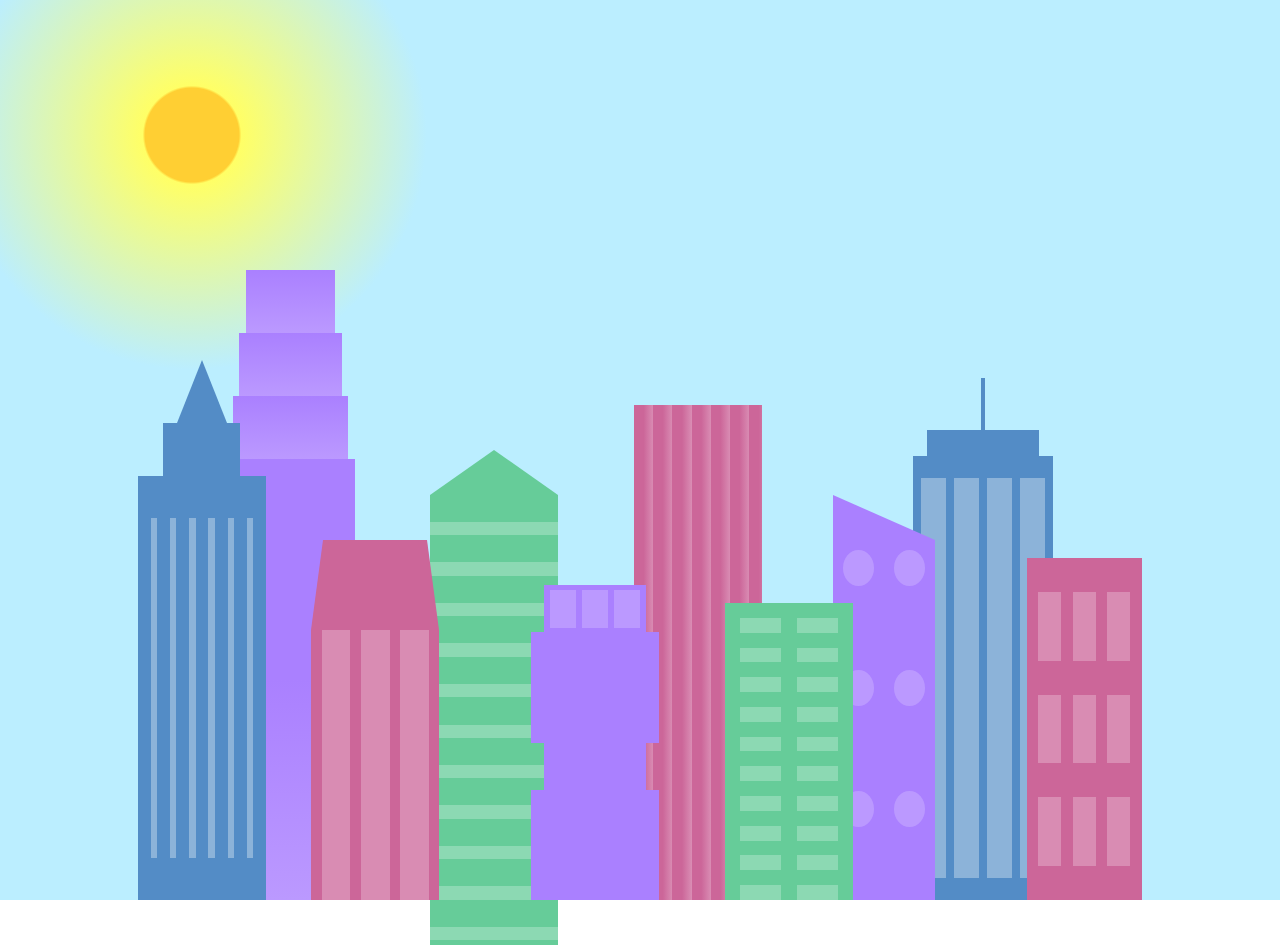
<file: 15.0 City Skyline/index.html>
<!DOCTYPE html>
<html lang="en">    
  <head>
    <meta charset="UTF-8">
    <title>City Skyline</title>
    <link href="styles.css" rel="stylesheet" />   
  </head>

  <body>
    <div class="background-buildings sky">
      <div></div>
      <div></div>
      <div class="bb1 building-wrap">
        <div class="bb1a bb1-window"></div>
        <div class="bb1b bb1-window"></div>
        <div class="bb1c bb1-window"></div>
        <div class="bb1d"></div>
      </div>
      <div class="bb2">
        <div class="bb2a"></div>
        <div class="bb2b"></div>
      </div>
      <div class="bb3"></div>
      <div></div>
      <div class="bb4 building-wrap">
        <div class="bb4a"></div>
        <div class="bb4b"></div>
        <div class="bb4c window-wrap">
          <div class="bb4-window"></div>
          <div class="bb4-window"></div>
          <div class="bb4-window"></div>
          <div class="bb4-window"></div>
        </div>
      </div>
      <div></div>
      <div></div>
    </div>

    <div class="foreground-buildings">
      <div></div>
      <div></div>
      <div class="fb1 building-wrap">
        <div class="fb1a"></div>
        <div class="fb1b"></div>
        <div class="fb1c"></div>
      </div>
      <div class="fb2">
        <div class="fb2a"></div>
        <div class="fb2b window-wrap">
          <div class="fb2-window"></div>
          <div class="fb2-window"></div>
          <div class="fb2-window"></div>
        </div>
      </div>
      <div></div>
      <div class="fb3 building-wrap">
        <div class="fb3a window-wrap">
          <div class="fb3-window"></div>
          <div class="fb3-window"></div>
          <div class="fb3-window"></div>
        </div>
        <div class="fb3b"></div>
        <div class="fb3a"></div>
        <div class="fb3b"></div>
      </div>
      <div class="fb4">
        <div class="fb4a"></div>
        <div class="fb4b">
          <div class="fb4-window"></div>
          <div class="fb4-window"></div>
          <div class="fb4-window"></div>
          <div class="fb4-window"></div>
          <div class="fb4-window"></div>
          <div class="fb4-window"></div>
        </div>
      </div>
      <div class="fb5"></div>
      <div class="fb6"></div>
      <div></div>
      <div></div>
    </div>
  </body>
</html>
</file>
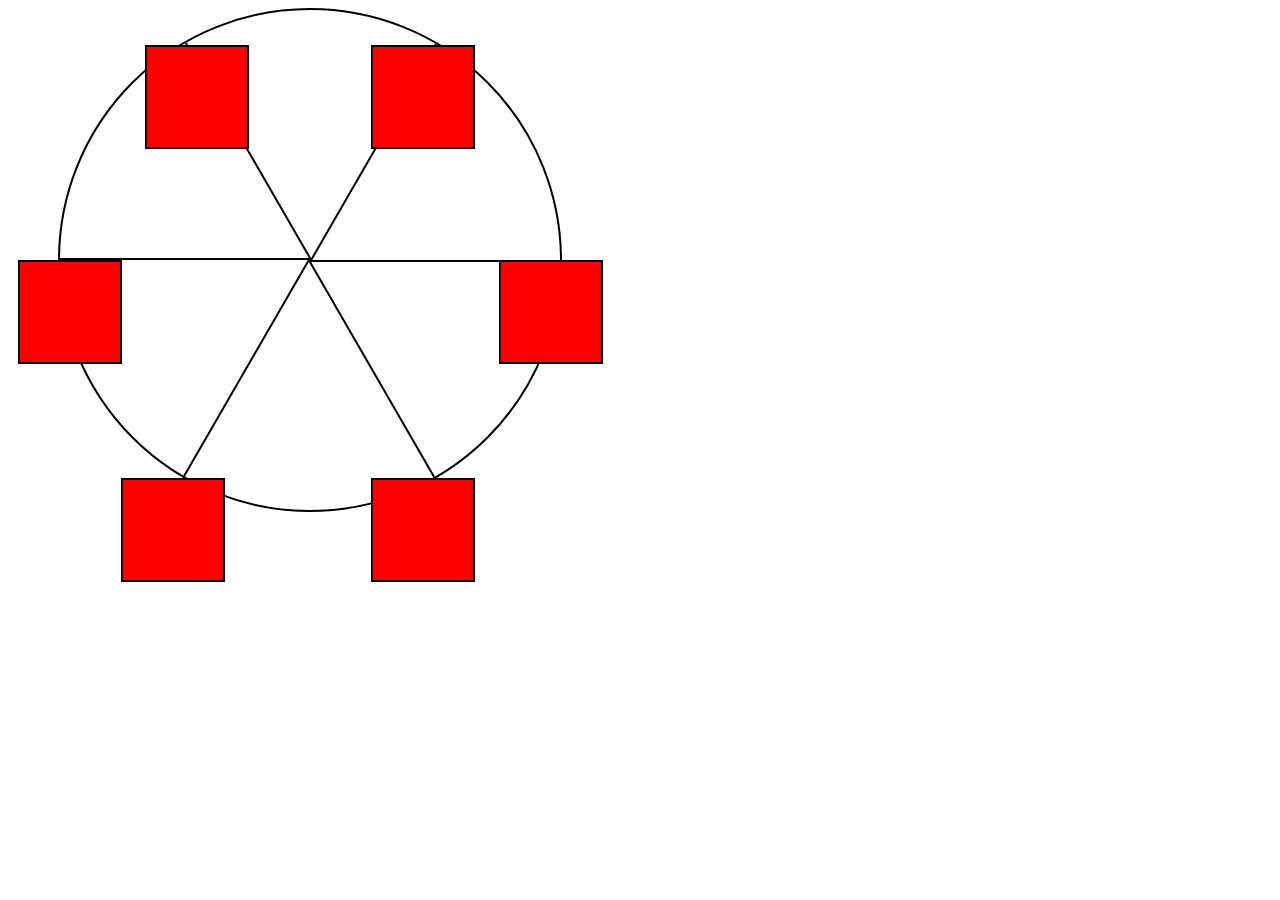
<file: 18.0 Ferris Wheel/index.html>
<!DOCTYPE html>
<html lang="en">
  <head>
    <meta charset="UTF-8">
    <meta name="viewport" content="width=device-width, initial-scale=1" />
    <title>Ferris Wheel</title>
    <link rel="stylesheet" href="./styles.css">
  </head>
  <body>
    <div class="wheel">
      <span class="line"></span>
      <span class="line"></span>
      <span class="line"></span>
      <span class="line"></span>
      <span class="line"></span>
      <span class="line"></span>

      <div class="cabin"></div>
      <div class="cabin"></div>
      <div class="cabin"></div>
      <div class="cabin"></div>
      <div class="cabin"></div>
      <div class="cabin"></div>
    </div>
  </body>
</html>
</file>
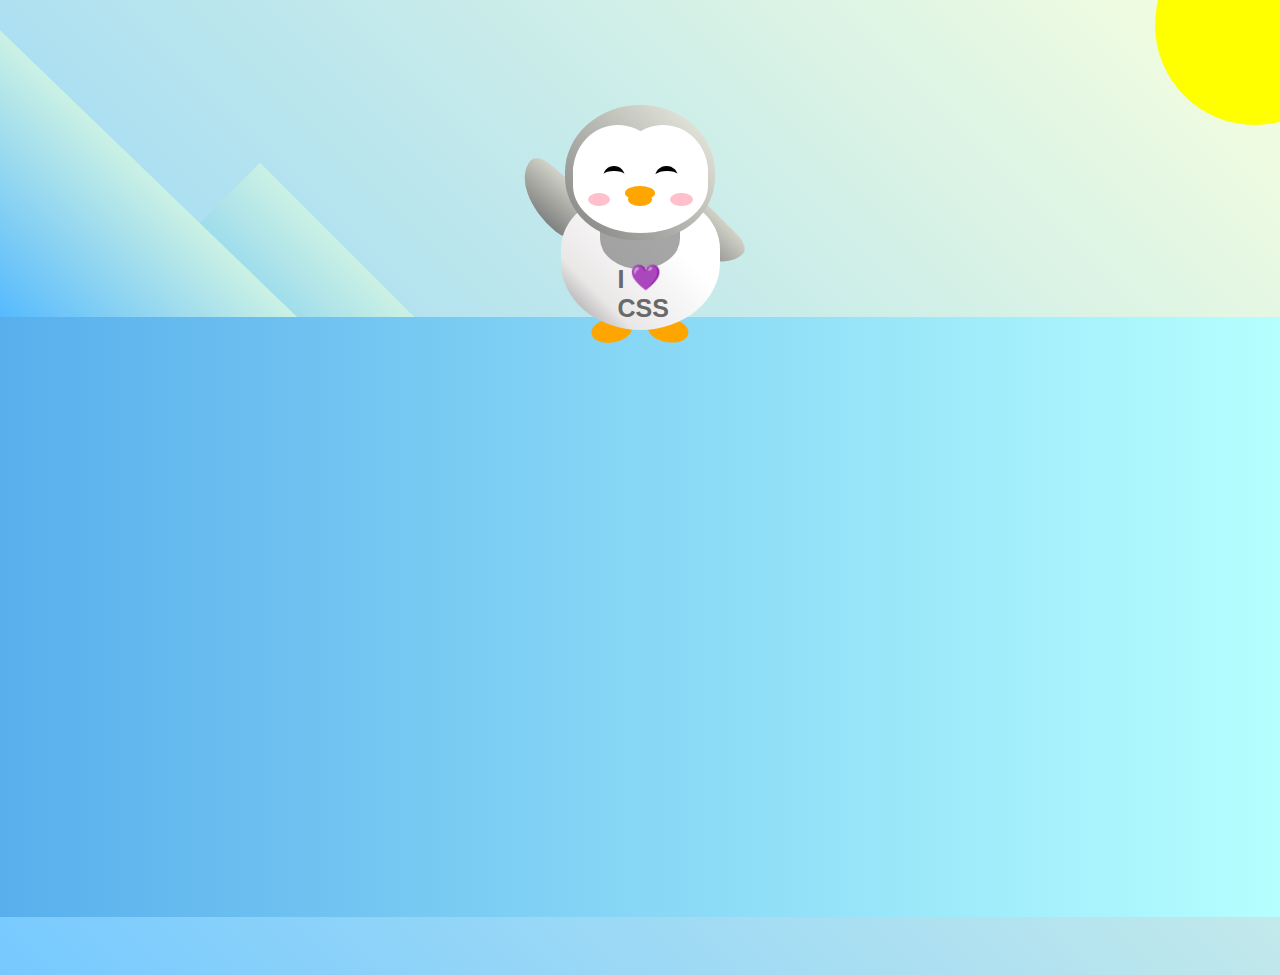
<file: 19.0 Penguin/index.html>
<!DOCTYPE html>
<html lang="en">
  <head>
    <meta charset="UTF-8" />
    <link rel="stylesheet" href="./styles.css" />
    <title>Penguin</title>
    <meta name="viewport" content="width=device-width, initial-scale=1.0" />
  </head>

  <body>
    <div class="left-mountain"></div>
    <div class="back-mountain"></div>
    <div class="sun"></div>
    <div class="penguin">
      <div class="penguin-head">
        <div class="face left"></div>
        <div class="face right"></div>
        <div class="chin"></div>
        <div class="eye left">
          <div class="eye-lid"></div>
        </div>
        <div class="eye right">
          <div class="eye-lid"></div>
        </div>
        <div class="blush left"></div>
        <div class="blush right"></div>
        <div class="beak top"></div>
        <div class="beak bottom"></div>
      </div>
      <div class="shirt">
        <div>💜</div>
        <p>I CSS</p>
      </div> 
      <div class="penguin-body">
        <div class="arm left"></div>
        <div class="arm right"></div>
        <div class="foot left"></div>
        <div class="foot right"></div>
      </div>
    </div>

    <div class="ground"></div>
  </body>
</html>
</file>
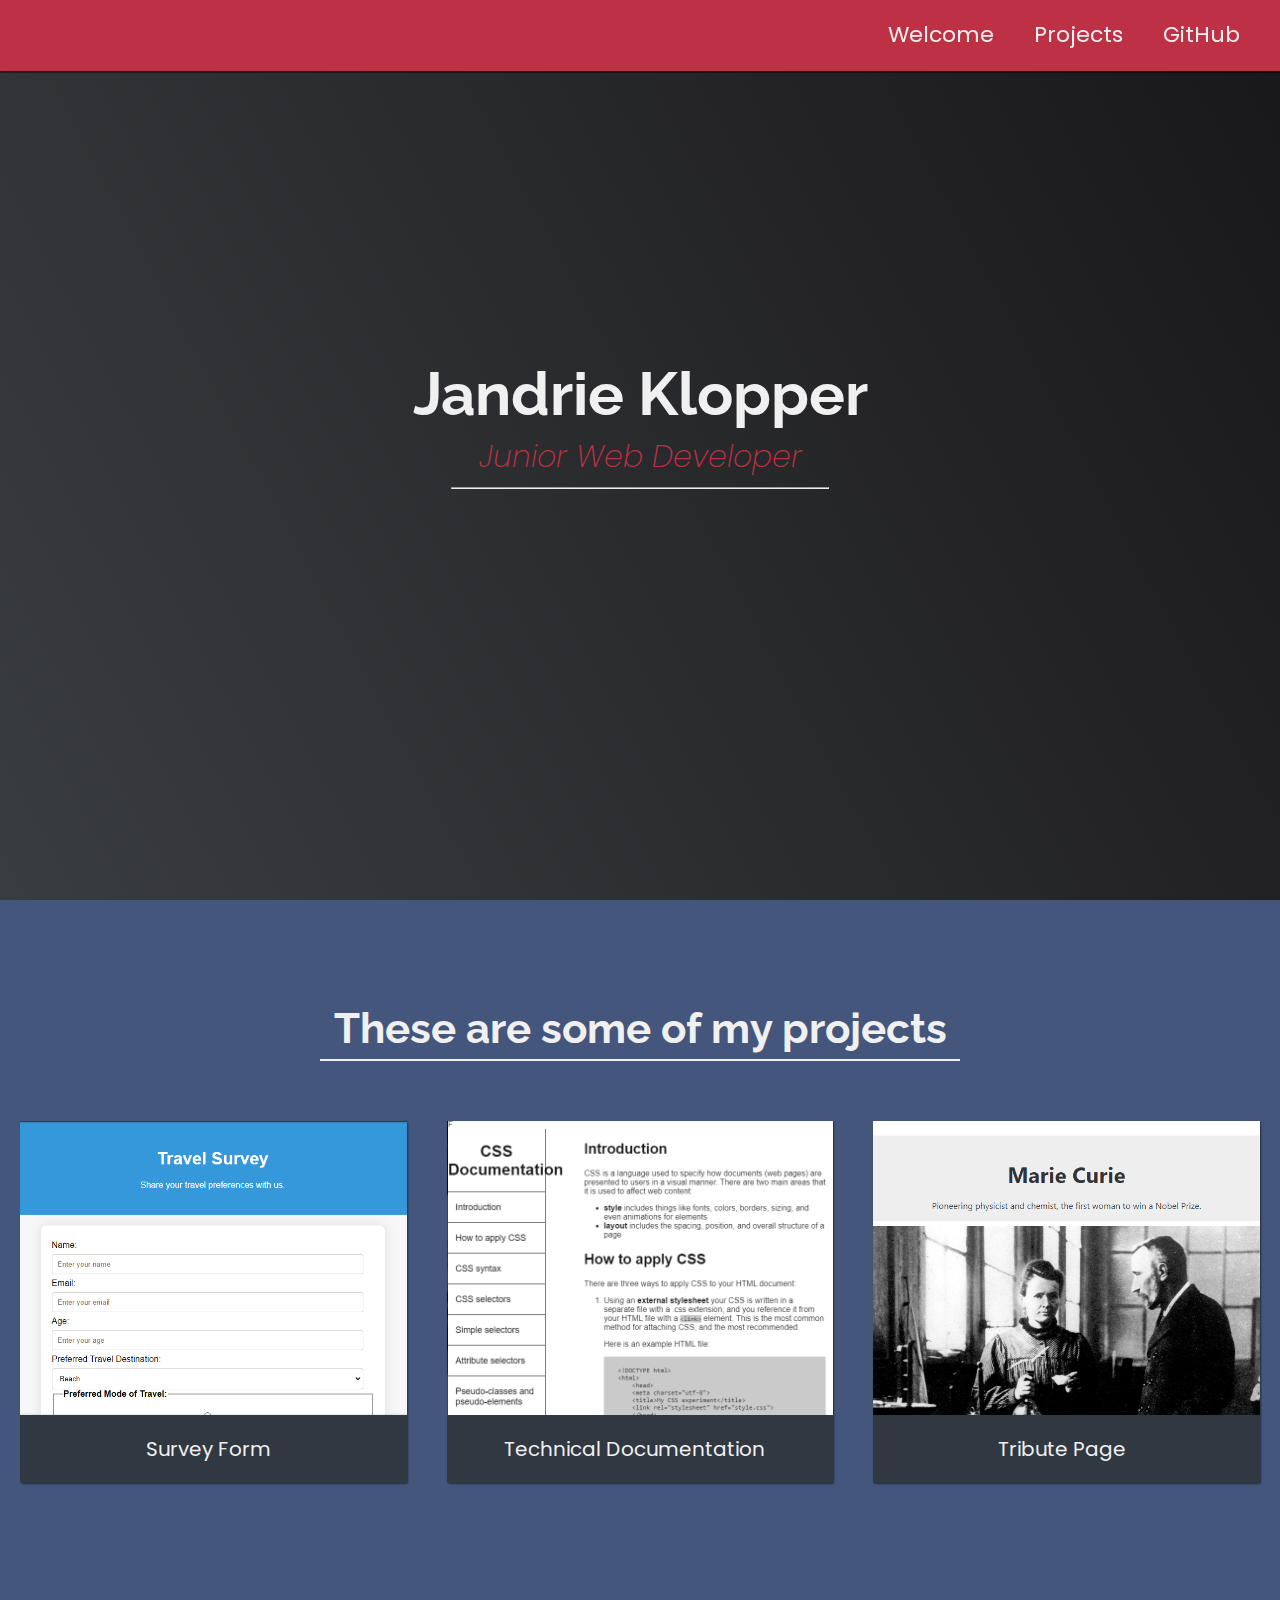
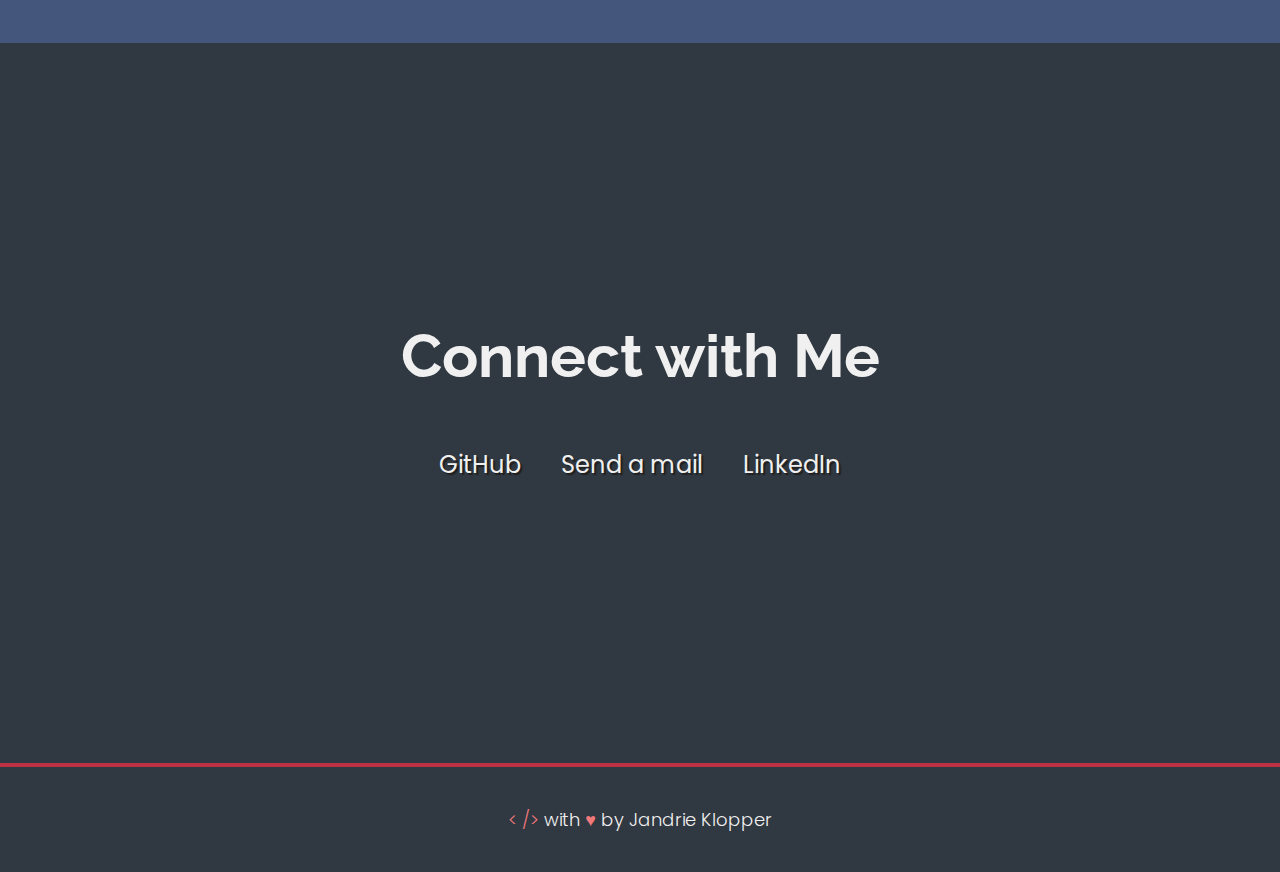
<file: 20.0 Personal Portfolio Certification Project 5/index.html>
<!DOCTYPE html>
<html lang="en">

<head>
    <meta charset="UTF-8">
    <meta name="viewport" content="width=device-width, initial-scale=1.0">
    <link rel="stylesheet" href="styles.css">
    <link rel="stylesheet" href="https://cdnjs.cloudflare.com/ajax/libs/font-awesome/6.5.1/css/all.min.css" integrity="sha512-DTOQO9RWCH3ppGqcWaEA1BIZOC6xxalwEsw9c2QQeAIftl+Vegovlnee1c9QX4TctnWMn13TZye+giMm8e2LwA==" crossorigin="anonymous" referrerpolicy="no-referrer" />
    <link
      href="https://fonts.googleapis.com/css?family=Poppins:200i,300,400&display=swap"
      rel="stylesheet"
    />
    <link
      href="https://fonts.googleapis.com/css?family=Raleway:700&display=swap"
      rel="stylesheet"
    />
    <title>Jandrie Klopper Portfolio</title>
</head>

<body>
<header>
    <!-- Navbar -->
    <nav id="navbar" class="nav">
        <ul class="nav-list">
            <li><a href="#welcome-section" target="_blank">Welcome</a></li>
            <li><a href="#projects" target="_blank">Projects</a></li>
            <li><a href="#profile-link" id="profile-link" target="_blank">GitHub</a></li>
        </ul>
    </nav>
</header>
    <!-- Welcome Section -->
    <section id="welcome-section" class="welcome-section">
        <h1>Jandrie Klopper</h1>
        <p>Junior Web Developer</p>
        <hr> 
      <!-- Social Links -->
    <div class="social-links">
      <a href="https://github.com/jandrieklopper" target="_blank" class="github-link"><i class="fa-brands fa-github"></i></a>
      <a href="https://www.freecodecamp.com/jandrieklopper" target="_blank" class="fcc-link"><i class="fa-brands fa-free-code-camp"></i></a>
      <a href="https://www.linkedin.com/in/jandrie-klopper/" target="_blank" class="linkedin-link"><i class="fa-brands fa-linkedin"></i></a>
      <a href="mailto:jandrieklopper@gmail.com" class="email-link"><i class="fa-solid fa-envelope"></i></a>
    </div>
    </section>

    <!-- Projects Section --> 
    <section id="projects" class="projects-section">
      <h2 class="projects-section-header">These are some of my projects</h2>
      <div class="projects-grid">
        <a
          href="https://codepen.io/jandrieklopper/pen/bGZBKWW"
          target="_blank"
          class="project project-tile"
        >
          <img
            class="project-image"
            src="./assets/img/Travel Survey.png"
            alt=" survey form project"
          />
          <p class="project-title">
            <span class="code">&lt;</span>
            Survey Form
            <span class="code">&#47;&gt;</span>
          </p>
        </a>
      <a
          href="https://codepen.io/jandrieklopper/pen/eYXBKRL"
          target="_blank"
          class="project project-tile"
        >
          <img
            class="project-image"
            src="./assets/img/Technical Documentation.png"
            alt="technical documentation project"
          />
          <p class="project-title">
            <span class="code">&lt;</span>
            Technical Documentation
            <span class="code">&#47;&gt;</span>
          </p>
        </a>
      <a
          href="https://codepen.io/jandrieklopper/pen/vYPyrZN"
          target="_blank"
          class="project project-tile"
        >
          <img
            class="project-image"
            src="./assets/img/Tribute Page.png"
            alt="tribute project"
          />
          <p class="project-title">
            <span class="code">&lt;</span>
            Tribute Page
            <span class="code">&#47;&gt;</span>
          </p>
        </a>
      </div>
        
    </section>

     <!-- Contact Section -->
    <section id="contact" class="contact-section">
      <div class="contact-section-header">
        <h2>Connect with Me</h2>
      </div>
      <div class="contact-links">
        <a
          id="profile-link"
          href="https://github.com/jandrieklopper"
          target="_blank"
          class="btn contact-details"
          ><i class="fa-brands fa-github"></i> GitHub</a
        >
        <a href="/cdn-cgi/l/email-protection#4d28352c203d21280d28352c203d2128632e2220" class="btn contact-details"><i class="fa-solid fa-envelope"></i> Send a mail</a
        >
        <a href="https://www.linkedin.com/in/jandrie-klopper" class="btn contact-details"><i class="fa-brands fa-linkedin"></i> LinkedIn</a
        >
      </div>
    </section>

    <!-- Footer Section -->
    <footer>
  <p>
    <span class="code">&lt;</span>
    <span class="code">&#47;&gt;</span>
    with
    <span class="heart"></span>
    by Jandrie Klopper
  </p>
</footer>

    <!-- END FOOTER SECTION -->

</body>

</html>
</file>
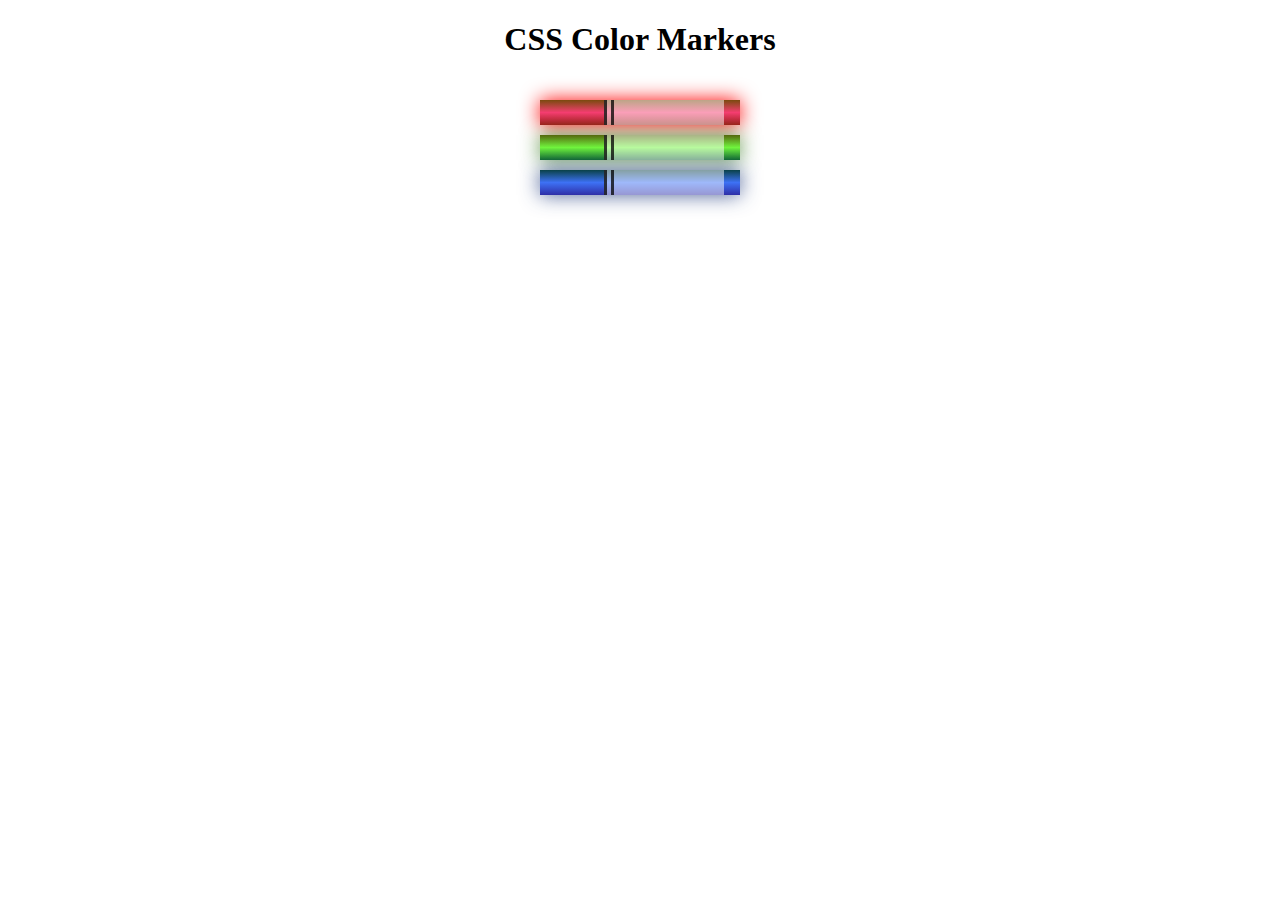
<file: 3.0 coloredmarkers/index.html>
<!DOCTYPE html>
<html lang="en">
  <head>
    <meta charset="utf-8">
    <meta name="viewport" content="width=device-width, initial-scale=1.0">
    <title>Colored Markers</title>
    <link rel="stylesheet" href="styles.css">
  </head>
  <body>
    <h1>CSS Color Markers</h1>
    <div class="container">
       <div class="marker red">
        <div class="cap"></div>
        <div class="sleeve"></div>
      </div>
      <div class="marker green">
        <div class="cap"></div>
        <div class="sleeve"></div>
      </div>
      <div class="marker blue">
        <div class="cap"></div>
        <div class="sleeve"></div>
      </div>
    </div>
  </body>
</html>
</file>
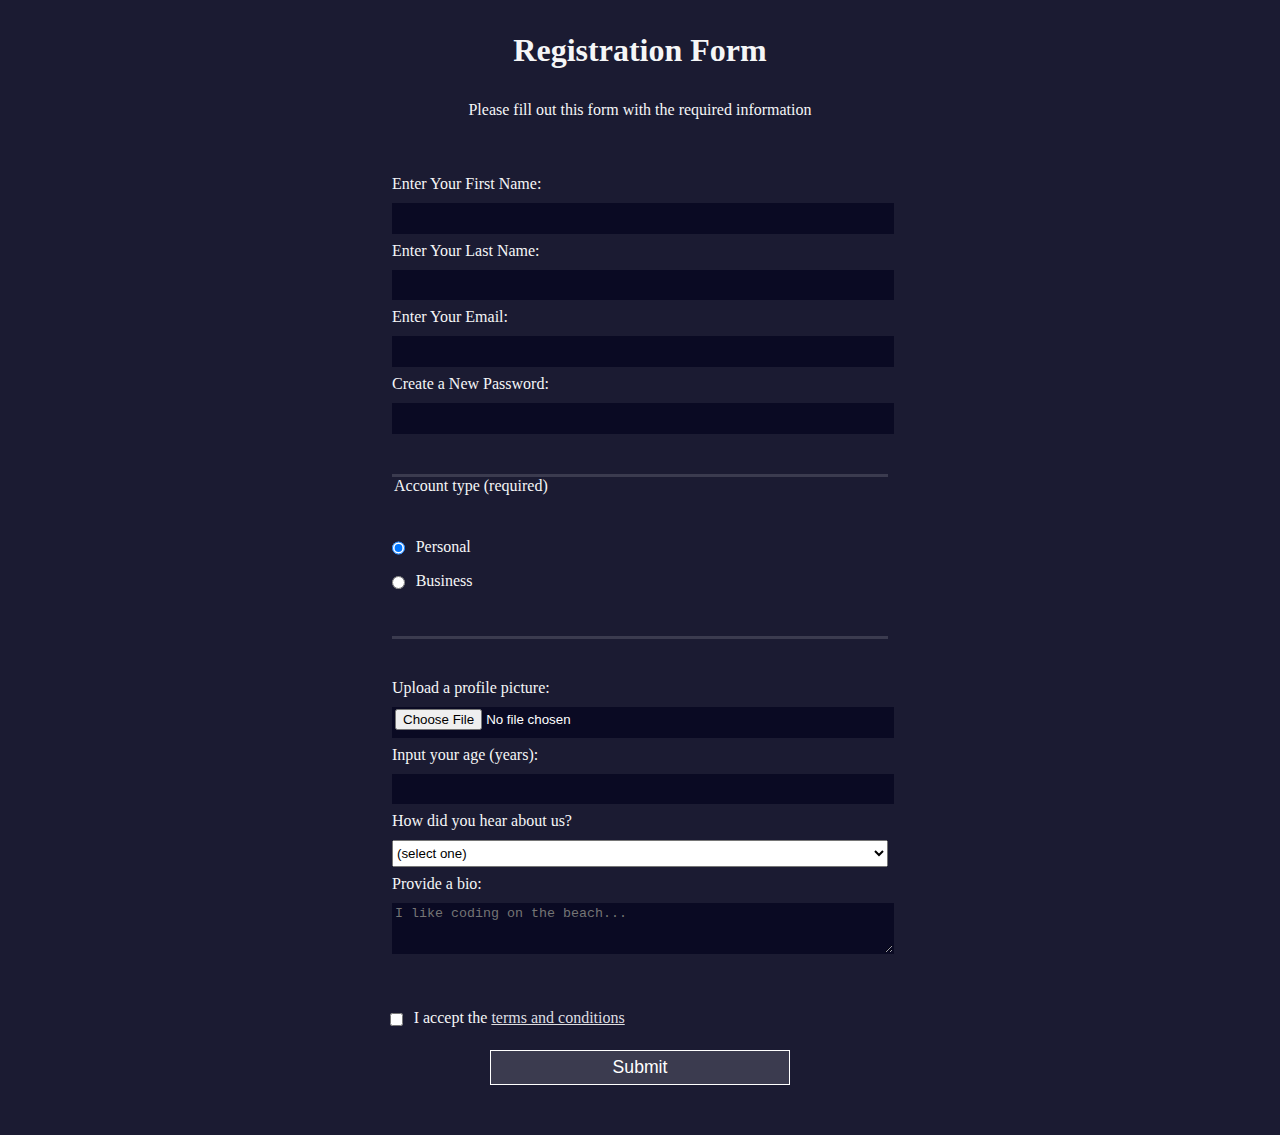
<file: 4.0 registrationform/index.html>
<!DOCTYPE html>
<html lang="en">
  <head>
    <meta charset="UTF-8">
    <title>Registration Form</title>
    <link rel="stylesheet" href="styles.css" />
  </head>
  <body>
    <h1>Registration Form</h1>
    <p>Please fill out this form with the required information</p>
    <form method="post" action='https://register-demo.freecodecamp.org'>
      
      <fieldset>
        <label for="first-name">Enter Your First Name: <input id="first-name" type="text" name="first-name" required /></label>
        <label for="last-name">Enter Your Last Name: <input id="last-name" type="text" name="last-name" required /></label>
        <label for="email">Enter Your Email: <input id="email" type="email" name="email" required /></label>
        <label for="new-password">Create a New Password: <input id="new-password" type="password" pattern="[a-z0-5]{8,}" name="password" required /></label>
      </fieldset>

      <fieldset>
        <legend>Account type (required)</legend>
        <label for="personal-account"><input class="inline" id="personal-account" type="radio" name="account-type" checked /> Personal</label>
        <label for="business-account"><input class="inline" id="business-account" type="radio" name="account-type" /> Business</label>
      </fieldset>

      <fieldset>
        <label for="profile-picture">Upload a profile picture: <input id="profile-picture" type="file" name="profile-picture"/></label>
        <label for="age">Input your age (years): <input id="age" type="number" name="age" min="13" max="120" /></label>
        <label for="referrer">How did you hear about us?
          <select id="referrer" name="referrer">
            <option value="">(select one)</option>
            <option value="1">freeCodeCamp News</option>
            <option value="2">freeCodeCamp YouTube Channel</option>
            <option value="3">freeCodeCamp Forum</option>
            <option value="4">Other</option>
          </select>
        </label>
        <label for="bio">Provide a bio:
          <textarea id ="bio" rows="3" cols="30" name="bio" placeholder="I like coding on the beach..."></textarea>
        </label>
      </fieldset>

      <label for="terms-and-conditions">
        <input class="inline" id="terms-and-conditions" type="checkbox" name="terms-and-conditions" required /> I accept the <a href="https://www.freecodecamp.org/news/terms-of-service/">terms and conditions</a>
      </label>

      <input type="submit" value="Submit" />
    </form>
  </body>
</html>
</file>
<file: 11.0 Balance Sheet/styles.css>
span[class~="sr-only"] {
    border: 0 !important;
    clip: rect(1px, 1px, 1px, 1px) !important;
    clip-path: inset(50%) !important;
    height: 1px !important;
    width: 1px !important;
    position: absolute !important;
    overflow: hidden !important;
    white-space: nowrap !important;
    padding: 0 !important;
    margin: -1px !important;
  }
  
  html {
    box-sizing: border-box;
  }
  
  body {
    font-family: sans-serif;
    color: #0a0a23;
  }
  
  h1 {
    max-width: 37.25rem;
    margin: 0 auto;
    padding: 1.5rem 1.25rem;
  }
  
  h1 .flex {
    display: flex;
    flex-direction: column-reverse;
    gap: 1rem;
  }
  
  h1 .flex span:first-of-type {
    font-size: 0.7em;
  }
  
  h1 .flex span:last-of-type {
    font-size: 1.2em;
  }
  
  section {
    max-width: 40rem;
    margin: 0 auto;
    border: 2px solid #d0d0d5;
  }
  
  #years {
    display: flex;
    justify-content: flex-end;
    position: sticky;
    z-index: 999;
    top: 0;
    background: #0a0a23;
    color: #fff;
    padding: 0.5rem calc(1.25rem + 2px) 0.5rem 0;
    margin: 0 -2px;
  }
  
  #years span[class] {
    font-weight: bold;
    width: 4.5rem;
    text-align: right;
  }
  
  .table-wrap {
    padding: 0 0.75rem 1.5rem 0.75rem;
  }
  
  table {
    border-collapse: collapse;
    border: 0;
    width: 100%;
    position: relative;
    margin-top: 3rem;
  }
  
  table caption {
    color: #356eaf;
    font-size: 1.3em;
    font-weight: normal;
    position: absolute;
    top: -2.25rem;
    left: 0.5rem;
  }
  
  tbody td {
    width: 100vw;
    min-width: 4rem;
    max-width: 4rem;
  }
  
  tbody th {
    width: calc(100% - 12rem);
  }
  
  tr[class="total"] {
    border-bottom: 4px double #0a0a23;
    font-weight: bold;
  }
  
  tr[class="total"] th {
    text-align: left;
    padding: 0.5rem 0 0.25rem 0.5rem;
  }
  
  tr.total td {
    text-align: right;
    padding: 0 0.25rem;
  }
  
  tr.total td:nth-of-type(3) {
    padding-right: 0.5rem;
  }
  
  tr.total:hover {
    background-color: #99c9ff;
  }
  
  td.current {
    font-style: italic;
  }
  
  tr.data {
    background-image: linear-gradient(to bottom, #dfdfe2 1.845rem, white 1.845rem);
  }
  
  tr.data th {
    text-align: left;
    padding-top: 0.3rem;
    padding-left: 0.5rem;
  }
  
  tr.data th .description {
    display: block;
    font-weight: normal;
    font-style: italic;
    padding: 1rem 0 0.75rem;
    margin-right: -13.5rem;
  }
  
  tr.data td {
    vertical-align: top;
    padding: 0.3rem 0.25rem 0;
    text-align: right;
  }
  
  tr.data td:last-of-type{
    padding-right: 0.5rem;
  }
</file>
<file: 12.0 Cat Painting/styles.css>
* {
    box-sizing: border-box;
  }
  
  body {
    background-color: #c9d2fc;
  }
  
  .cat-head {
    position: absolute;
    right: 0;
    left: 0;
    top: 0;
    bottom: 0;
    margin: auto;
    background: linear-gradient(#5e5e5e 85%, #45454f 100%);
    width: 205px;
    height: 180px;
    border: 1px solid #000;
    border-radius: 46%;
  }
  
  .cat-left-ear {
    position: absolute;
    top: -26px;
    left: -31px;
    z-index: 1;
    border-top-left-radius: 90px;
    border-top-right-radius: 10px;
    transform: rotate(-45deg);
    border-left: 35px solid transparent;
    border-right: 35px solid transparent;
    border-bottom: 70px solid #5e5e5e;
  }
  
  .cat-right-ear {
    position: absolute;
    top: -26px;
    left: 163px;
    z-index: 1;
    transform: rotate(45deg);
    border-top-left-radius: 90px;
    border-top-right-radius: 10px;
    border-left: 35px solid transparent;
    border-right: 35px solid transparent;
    border-bottom: 70px solid #5e5e5e;
  }
  
  .cat-left-inner-ear {
    position: absolute;
    top: 22px;
    left: -20px;
    border-top-left-radius: 90px;
    border-top-right-radius: 10px;
    border-bottom-right-radius: 40%;
    border-bottom-left-radius: 40%;
    border-left: 20px solid transparent;
    border-right: 20px solid transparent;
    border-bottom: 40px solid #3b3b4f;
  }
  
  .cat-right-inner-ear {
    position: absolute;
    top: 22px;
    left: -20px;
    border-top-left-radius: 90px;
    border-top-right-radius: 10px;
    border-bottom-right-radius: 40%;
    border-bottom-left-radius: 40%;
    border-left: 20px solid transparent;
    border-right: 20px solid transparent;
    border-bottom: 40px solid #3b3b4f;
  }
  
  .cat-left-eye {
    position: absolute;
    top: 54px;
    left: 39px;
    border-radius: 60%;
    transform: rotate(25deg);
    width: 30px;
    height: 40px;
    background-color: #000;
  }
  
  .cat-right-eye {
    position: absolute;
    top: 54px;
    left: 134px;
    border-radius: 60%;
    transform: rotate(-25deg);
    width: 30px;
    height: 40px;
    background-color: #000;
  }
  
  .cat-left-inner-eye {
    position: absolute;
    top: 8px;
    left: 2px;
    width: 10px;
    height: 20px;
    transform: rotate(10deg);
    background-color: #fff;
    border-radius: 60%;
  }
  
  .cat-right-inner-eye {
    position: absolute;
    top: 8px;
    left: 18px;
    transform: rotate(-5deg);
    width: 10px;
    height: 20px;
    background-color: #fff;
    border-radius: 60%;
  }
  
  .cat-nose {
    position: absolute;
    top: 108px;
    left: 85px;
    border-top-left-radius: 50%;
    border-bottom-right-radius: 50%;
    border-bottom-left-radius: 50%;
    transform: rotate(180deg);
    border-left: 15px solid transparent;
    border-right: 15px solid transparent;
    border-bottom: 20px solid #442c2c;
  }
  
  .cat-mouth div {
    width: 30px;
    height: 50px;
    border: 2px solid #000;
    border-radius: 190%/190px 150px 0 0;
    border-color: black transparent transparent transparent;
  }
  
  .cat-mouth-line-left {
    position: absolute;
    top: 88px;
    left: 74px;
    transform: rotate(170deg);
  }
  
  .cat-mouth-line-right {
    position: absolute;
    top: 88px;
    left: 91px;
    transform: rotate(165deg);
  }
  
  .cat-whiskers-left div {
    width: 40px;
    height: 1px;
    background-color: #000;
  }
  
  .cat-whiskers-right div {
    width: 40px;
    height: 1px;
    background-color: #000;
  }
  
  .cat-whisker-left-top {
    position: absolute;
    top: 120px;
    left: 52px;
    transform: rotate(10deg);
  }
  
  .cat-whisker-left-middle {
    position: absolute;
    top: 127px;
    left: 52px;
    transform: rotate(3deg);
  }
  
  .cat-whisker-left-bottom {
    position: absolute;
    top: 134px;
    left: 52px;
    transform: rotate(-3deg);
  }
  
  .cat-whisker-right-top {
    position: absolute;
    top: 120px;
    left: 109px;
    transform: rotate(-10deg);
  }
  
  .cat-whisker-right-middle {
    position: absolute;
    top: 127px;
    left: 109px;
    transform: rotate(-3deg);
  }
  
  .cat-whisker-right-bottom {
    position: absolute;
    top: 134px;
    left: 109px;
    transform: rotate(3deg);
  }
</file>
<file: 14.0 Technical Documentation Page Certification Project 3/styles.css>
html, body {
    min-width: 100% !important;
    height: 100%;
}

body {
    font-family: 'Open Sans', sans-serif;
    color: #1c1c1c;
    margin: 0;
}

h1, h2, h3, h4, h5, h6 {
    font-family: 'Oxygen', sans-serif;
}

h1 {
    font-size: 2em;
}

h2 {
    font-size: 1.8em;
}

h3 {
    font-size: 1.6em;
}

h4 {
    font-size: 1.3em;
    font-style: italic;
}

code, pre {
    color: #2b2b2b;
    background-color: #cacaca;
}

pre {
    padding: 20px 0;
    border-radius: 2px;
}

#container {
    width: 100%;
    height: 100%;
    display: grid;
    grid-template-columns: 25% 75%;
}

/**
** NAVIGATION
**/

#navbar {
    width: 25%;
    height: 100%;
    position: fixed;
    border-right: 1px solid #000;
}

#navbar header {
    text-align: center;
}

#main-menu {
    list-style-type: none;
    padding: 0;
    border-bottom: 1px solid #000;
}

#main-menu a {
    font-size: 1.1em;
    font-weight: 500;
}

/**
** DOCUMENT
**/

#main-doc {
    padding: 0 20px 0 40px;
    grid-column: 2/3;
}

#selector-table {
    background-color: #eee;
    border: 1px solid #151515;
    border-radius: 2px;
    padding: 5px;
}

#selector-table th {
    text-align: center;
    border-bottom: 1px solid #c1c1c1;
}

#selector-table td {
    text-align: center;
    border-right: 1px dashed #c1c1c1;
    border-bottom: 1px dashed #c1c1c1;
}

/**
** CLASSES
**/

.no-border-r {
    border-right: 0 !important;
}

.no-border-b {
    border-bottom: 0 !important;
}

.nav-link {
    display: block;
    padding: 20px 15px;
    border-top: 1px solid #000;
    color: #000;
    text-decoration: none;
}

.nav-link:hover {
    background-color: #efefef;
}

/**
** MEDIA QUERIES
**/

@media screen and (max-width: 900px) {
    #container {
        grid-template-columns: 30% 70%;
    }
}

@media screen and (max-width: 750px) {

    h1 {
        margin: 5px;
    }

    ul, ol {
        padding-left: 20px;
    }

    pre {
        overflow: scroll;
    }

    #container {
        grid-template-columns: 100%;
    }

    #navbar {
        width: 100%;
        position: static;
        border-right: 0;
    }

    #main-menu {
        margin: 0;
    }

    #main-doc {
        width: 100%;
        grid-column: 1/1;
        padding: 5px;
    }

    .nav-link {
        padding: 10px 15px;
    }
}
</file>
<file: 15.0 City Skyline/styles.css>
:root {
    --building-color1: #aa80ff;
    --building-color2: #66cc99;
    --building-color3: #cc6699;
    --building-color4: #538cc6;
    --window-color1: #bb99ff;
    --window-color2: #8cd9b3;
    --window-color3: #d98cb3;
    --window-color4: #8cb3d9;
  }
  
  * {
    box-sizing: border-box;
  }
  
  body {
    height: 100vh;
    margin: 0;
    overflow: hidden;
  }
  
  .background-buildings, .foreground-buildings {
    width: 100%;
    height: 100%;
    display: flex;
    align-items: flex-end;
    justify-content: space-evenly;
    position: absolute;
    top: 0;
  }
  
  .building-wrap {
    display: flex;
    flex-direction: column;
    align-items: center;
  }
  
  .window-wrap {
    display: flex;
    align-items: center;
    justify-content: space-evenly;
  }
  
  .sky {
    background: radial-gradient(
        closest-corner circle at 15% 15%,
        #ffcf33,
        #ffcf33 20%,
        #ffff66 21%,
        #bbeeff 100%
      );
  }
  
  /* BACKGROUND BUILDINGS - "bb" stands for "background building" */
  .bb1 {
    width: 10%;
    height: 70%;
  }
  
  .bb1a {
    width: 70%;
  }
    
  .bb1b {
    width: 80%;
  }
    
  .bb1c {
    width: 90%;
  }
  
  .bb1d {
    width: 100%;
    height: 70%;
    background: linear-gradient(
        var(--building-color1) 50%,
        var(--window-color1)
      );
  }
  
  .bb1-window {
    height: 10%;
    background: linear-gradient(
        var(--building-color1),
        var(--window-color1)
      );
  }
  
  .bb2 {
    width: 10%;
    height: 50%;
  }
  
  .bb2a {
    border-bottom: 5vh solid var(--building-color2);
    border-left: 5vw solid transparent;
    border-right: 5vw solid transparent;
  }
  
  .bb2b {
    width: 100%;
    height: 100%;
    background: repeating-linear-gradient(
        var(--building-color2),
        var(--building-color2) 6%,
        var(--window-color2) 6%,
        var(--window-color2) 9%
      );
  }
  
  .bb3 {
    width: 10%;
    height: 55%;
    background: repeating-linear-gradient(
        90deg,
        var(--building-color3),
        var(--building-color3),
        var(--window-color3) 15%
      );
  }
  
  .bb4 {
    width: 11%;
    height: 58%;
  }
  
  .bb4a {
    width: 3%;
    height: 10%;
    background-color: var(--building-color4);
  }
  
  .bb4b {
    width: 80%;
    height: 5%;
    background-color: var(--building-color4);
  }
    
  .bb4c {
    width: 100%;
    height: 85%;
    background-color: var(--building-color4);
  }
  
  .bb4-window {
    width: 18%;
    height: 90%;
    background-color: var(--window-color4);
  }
  
  /* FOREGROUND BUILDINGS - "fb" stands for "foreground building" */
  .fb1 {
    width: 10%;
    height: 60%;
  }
  
  .fb1a {
    border-bottom: 7vh solid var(--building-color4);
    border-left: 2vw solid transparent;
    border-right: 2vw solid transparent;
  }
  
  .fb1b {
    width: 60%;
    height: 10%;
    background-color: var(--building-color4);
  }
    
  .fb1c {
    width: 100%;
    height: 80%;
    background: repeating-linear-gradient(
        90deg,
        var(--building-color4),
        var(--building-color4) 10%,
        transparent 10%,
        transparent 15%
      ),
      repeating-linear-gradient(
        var(--building-color4),
        var(--building-color4) 10%,
        var(--window-color4) 10%,
        var(--window-color4) 90%
      );
  }
  
  .fb2 {
    width: 10%;
    height: 40%;
  }
  
  .fb2a {
    width: 100%;
    border-bottom: 10vh solid var(--building-color3);
    border-left: 1vw solid transparent;
    border-right: 1vw solid transparent;
  }
  
  .fb2b {
    width: 100%;
    height: 75%;
    background-color: var(--building-color3);
  }
  
  .fb2-window {
    width: 22%;
    height: 100%;
    background-color: var(--window-color3);
  }
  
  .fb3 {
    width: 10%;
    height: 35%;
  }
    
  .fb3a {
    width: 80%;
    height: 15%;
    background-color: var(--building-color1);
  }
    
  .fb3b {
    width: 100%;
    height: 35%;
    background-color: var(--building-color1);
  }
  
  .fb3-window {
    width: 25%;
    height: 80%;
    background-color: var(--window-color1);
  }
  
  .fb4 {
    width: 8%;
    height: 45%;
    position: relative;
    left: 10%;
  }
  
  .fb4a {
    border-top: 5vh solid transparent;
    border-left: 8vw solid var(--building-color1);
  }
  
  .fb4b {
    width: 100%;
    height: 89%;
    background-color: var(--building-color1);
    display: flex;
    flex-wrap: wrap;
  }
  
  .fb4-window {
    width: 30%;
    height: 10%;
    border-radius: 50%;
    background-color: var(--window-color1);
    margin: 10%;
  }
  
  .fb5 {
    width: 10%;
    height: 33%;
    position: relative;
    right: 10%;
    background: repeating-linear-gradient(
        var(--building-color2),
        var(--building-color2) 5%,
        transparent 5%,
        transparent 10%
      ),
      repeating-linear-gradient(
        90deg,
        var(--building-color2),
        var(--building-color2) 12%,
        var(--window-color2) 12%,
        var(--window-color2) 44%
      );
  }
  
  .fb6 {
    width: 9%;
    height: 38%;
    background: repeating-linear-gradient(
        90deg,
        var(--building-color3),
        var(--building-color3) 10%,
        transparent 10%,
        transparent 30%
      ),
      repeating-linear-gradient(
        var(--building-color3),
        var(--building-color3) 10%,
        var(--window-color3) 10%,
        var(--window-color3) 30%
      );
  }
  
  @media (max-width: 1000px) {
    :root {
      --building-color1: #000;
      --building-color2: #000;
      --building-color3: #000;
      --building-color4: #000;
      --window-color1: #777;
      --window-color2: #777;
      --window-color3: #777;
      --window-color4: #777;
    }
    .sky {
      background: radial-gradient(
          closest-corner circle at 15% 15%,
          #ccc,
          #ccc 20%,
          #445 21%,
          #223 100%
        );
    }
  }
</file>
<file: 18.0 Ferris Wheel/styles.css>
.wheel {
    border: 2px solid black;
    border-radius: 50%;
    margin-left: 50px;
    position: absolute;
    height: 55vw;
    width: 55vw;
    max-width: 500px;
    max-height: 500px;
    animation-name: wheel;
    animation-duration: 10s;
    animation-iteration-count: infinite;
    animation-timing-function: linear;
  }
  
  .line {
    background-color: black;
    width: 50%;
    height: 2px;
    position: absolute;
    top: 50%;
    left: 50%;
    transform-origin: 0% 0%;
  }
  
  .line:nth-of-type(2) {
    transform: rotate(60deg);
  }
  .line:nth-of-type(3) {
    transform: rotate(120deg);
  }
  .line:nth-of-type(4) {
    transform: rotate(180deg);
  }
  .line:nth-of-type(5) {
    transform: rotate(240deg);
  }
  .line:nth-of-type(6) {
    transform: rotate(300deg);
  }
  
  .cabin {
    background-color: red;
    width: 20%;
    height: 20%;
    position: absolute;
    border: 2px solid;
    transform-origin: 50% 0%;
    animation: cabins 10s ease-in-out infinite;
  }
  
  .cabin:nth-of-type(1) {
    right: -8.5%;
    top: 50%;
  }
  .cabin:nth-of-type(2) {
    right: 17%;
    top: 93.5%;
  }
  .cabin:nth-of-type(3) {
    right: 67%;
    top: 93.5%;
  }
  .cabin:nth-of-type(4) {
    left: -8.5%;
    top: 50%;
  }
  .cabin:nth-of-type(5) {
    left: 17%;
    top: 7%;
  }
  .cabin:nth-of-type(6) {
    right: 17%;
    top: 7%;
  }
  
  @keyframes wheel {
     0% {
       transform: rotate(0deg);
     }
     100% {
       transform: rotate(360deg);
     }
  }
  
  @keyframes cabins {
    0% {
      transform: rotate(0deg);
    }
    25% {
      background-color: yellow;
    }
    50% {
      background-color: purple;
    }
    75% {
      background-color: yellow;
    }
    100% {
      transform: rotate(-360deg);
    }
  }
</file>
<file: 19.0 Penguin/styles.css>
:root {
    --penguin-face: white;
    --penguin-picorna: orange;
    --penguin-skin: gray;
  }
  
  body {
    background: linear-gradient(45deg, rgb(118, 201, 255), rgb(247, 255, 222));
    margin: 0;
    padding: 0;
    width: 100%;
    height: 100vh;
    overflow: hidden;
  }
  
  .left-mountain {
    width: 300px;
    height: 300px;
    background: linear-gradient(rgb(203, 241, 228), rgb(80, 183, 255));
    position: absolute;
    transform: skew(0deg, 44deg);
    z-index: 2;
    margin-top: 100px;
  }
  
  .back-mountain {
    width: 300px;
    height: 300px;
    background: linear-gradient(rgb(203, 241, 228), rgb(47, 170, 255));
    position: absolute;
    z-index: 1;
    transform: rotate(45deg);
    left: 110px;
    top: 225px;
  }
  
  .sun {
    width: 200px;
    height: 200px;
    background-color: yellow;
    position: absolute;
    border-radius: 50%;
    top: -75px;
    right: -75px;
  }
  
  .penguin {
    width: 300px;
    height: 300px;
    margin: auto;
    margin-top: 75px;
    z-index: 4;
    position: relative;
    transition: transform 1s ease-in-out 0ms;
  }
  
  .penguin * {
    position: absolute;
  }
  
  .penguin:active {
    transform: scale(1.5);
    cursor: not-allowed;
  }
  
  .penguin-head {
    width: 50%;
    height: 45%;
    background: linear-gradient(
      45deg,
      var(--penguin-skin),
      rgb(239, 240, 228)
    );
    border-radius: 70% 70% 65% 65%;
    top: 10%;
    left: 25%;
    z-index: 1;
  }
  
  .face {
    width: 60%;
    height: 70%;
    background-color: var(--penguin-face);
    border-radius: 70% 70% 60% 60%;
    top: 15%;
  }
  
  .face.left {
    left: 5%;
  }
  
  .face.right {
    right: 5%;
  }
  
  .chin {
    width: 90%;
    height: 70%;
    background-color: var(--penguin-face);
    top: 25%;
    left: 5%;
    border-radius: 70% 70% 100% 100%;
  }
  
  .eye {
    width: 15%;
    height: 17%;
    background-color: black;
    top: 45%;
    border-radius: 50%;
  }
  
  .eye.left {
    left: 25%;
  }
  
  .eye.right {
    right: 25%;
  }
  
  .eye-lid {
    width: 150%;
    height: 100%;
    background-color: var(--penguin-face);
    top: 25%;
    left: -23%;
    border-radius: 50%;
  }
  
  .blush {
    width: 15%;
    height: 10%;
    background-color: pink;
    top: 65%;
    border-radius: 50%;
  }
  
  .blush.left {
    left: 15%;
  }
  
  .blush.right {
    right: 15%;
  }
  
  .beak {
    height: 10%;
    background-color: var(--penguin-picorna);
    border-radius: 50%;
  }
  
  .beak.top {
    width: 20%;
    top: 60%;
    left: 40%;
  }
  
  .beak.bottom {
    width: 16%;
    top: 65%;
    left: 42%;
  }
  
  .shirt {
    font: bold 25px Helvetica, sans-serif;
    top: 165px;
    left: 127.5px;
    z-index: 1;
    color: #6a6969;
  }
  
  .shirt div {
    font-weight:  initial;
    top: 22.5px;
    left: 12px;
  }
  
  .penguin-body {
    width: 53%;
    height: 45%;
    background: linear-gradient(
      45deg,
      rgb(134, 133, 133) 0%,
      rgb(234, 231, 231) 25%,
      white 67%
    );
    border-radius: 80% 80% 100% 100%;
    top: 40%;
    left: 23.5%;
  }
  
  .penguin-body::before {
    content: "";
    position: absolute;
    width: 50%;
    height: 45%;
    background-color: var(--penguin-skin);
    top: 10%;
    left: 25%;
    border-radius: 0% 0% 100% 100%;
    opacity: 70%;
  }
  
  .arm {
    width: 30%;
    height: 60%;
    background: linear-gradient(
      90deg,
      var(--penguin-skin),
      rgb(209, 210, 199)
    );
    border-radius: 30% 30% 30% 120%;
    z-index: -1;
  }
  
  .arm.left {
    top: 35%;
    left: 5%;
    transform-origin: top left; 
    transform: rotate(130deg) scaleX(-1);
    animation: 3s linear infinite wave;
  }
  
  .arm.right {
    top: 0%;
    right: -5%;
    transform: rotate(-45deg);
  }
  
  @keyframes wave {
    10% {
      transform: rotate(110deg) scaleX(-1);
    }
    20% {
      transform: rotate(130deg) scaleX(-1);
    }
    30% {
      transform: rotate(110deg) scaleX(-1);
    }
    40% {
      transform: rotate(130deg) scaleX(-1);
    }
  }
  
  .foot {
    width:  15%;
    height: 30%;
    background-color: var(--penguin-picorna);
    top: 85%;
    border-radius: 50%;
    z-index: -1;
  }
  
  .foot.left {
    left: 25%;
    transform: rotate(80deg);
  }
  
  .foot.right {
    right: 25%;
    transform: rotate(-80deg);
  }
  
  .ground {
    width: 100vw;
    height: calc(100vh - 300px);
    background: linear-gradient(90deg, rgb(88, 175, 236), rgb(182, 255, 255));
    z-index: 3;
    position: absolute;
    margin-top: -58px;
  }
</file>
<file: 3.0 coloredmarkers/styles.css>
h1 {
  text-align: center;
}

.container {
  background-color: rgb(255, 255, 255);
  padding: 10px 0;
}

.marker {
  width: 200px;
  height: 25px;
  margin: 10px auto;
}

.cap{
  width:  60px;
  height: 25px;
}

.sleeve {
  width: 110px;
  height: 25px;
  background-color: rgba(255, 255, 255, 0.5);
  border-left: 10px double rgba(0, 0, 0, 0.75);
}

.cap, .sleeve{
  display: inline-block;
}

.red {
  background: linear-gradient(rgb(122, 74, 14), rgb(245, 62, 113), rgb(162, 27, 27));
  box-shadow: 0 0 20px 0 red;
}

.green {
  background: linear-gradient(#55680D, #71F53E, #116C31);
  box-shadow: 0 0 20px 0 #3B7E20CC;
}

.blue {
  background: linear-gradient(hsl(186, 76%, 16%), hsl(223, 90%, 60%), hsl(240, 56%, 42%));
  box-shadow: 0 0 20px 0 hsla(223, 59%, 31%, 0.8);
}
</file>
<file: 4.0 registrationform/styles.css>
body {
  width: 100%;
  height: 100vh;
  margin: 0;
  background-color: #1b1b32;
  color: #f5f6f7;
  font-family: Tahoma;
  font-size: 16px;
}

h1, p {
  margin: 1em auto;
  text-align: center;
}

form {
  width: 60vw;
  max-width: 500px;
  min-width: 300px;
  margin: 0 auto;
  padding-bottom: 2em;
}

fieldset {
  border: none;
  padding: 2rem 0;
  border-bottom: 3px solid #3b3b4f;
}

fieldset:last-of-type {
  border-bottom: none;
}

label {
  display: block;
  margin: 0.5rem 0;
}

input,
textarea,
select {
  margin: 10px 0 0 0;
  width: 100%;
  min-height: 2em;
}

input, textarea {
  background-color: #0a0a23;
  border: 1px solid #0a0a23;
  color: #ffffff;

}

.inline {
  width: unset;
  margin: 0 0.5em 0 0;
  vertical-align: middle;
}

input[type="submit"] {
  display: block;
  width: 60%;
  margin: 0 auto;
  height: 2em;
  font-size: 1.1rem;
  background-color: #3b3b4f;
  border-color: white;
  min-width: 300px;
  margin: 1em auto;
}

input[type="file"] {
  padding: 1px 2px;
}

a {
  color: #dfdfe2;
}
</file>
<file: 20.0 Personal Portfolio Certification Project 5/styles.css>
/* Custom properties/variables  */
:root {
    --main-white: #f0f0f0;
    --main-red: #be3144;
    --main-blue: #45567d;
    --main-gray: #303841;
  }
  
  /* Base reset */
  * {
    margin: 0;
    padding: 0;
  }
  
  /* box-sizing and font sizing */
  *,
  *::before,
  *::after {
    box-sizing: inherit;
  }
  
  html {
    box-sizing: border-box;
  
    /* Set font size for easy rem calculations
     * default document font size = 16px, 1rem = 16px, 100% = 16px
     * (100% / 16px) * 10 = 62.5%, 1rem = 10px, 62.5% = 10px
    */
    font-size: 62.5%;
    scroll-behavior: smooth;
  }
  
  /* A few media query to set some font sizes at different screen sizes.
   * This helps automate a bit of responsiveness.
   * The trick is to use the rem unit for size values, margin and padding.
   * Because rem is relative to the document font size
   * when we scale up or down the font size on the document
   * it will affect all properties using rem units for the values.
  */
  
  /* I am using the em unit for breakpoints
   * The calculation is the following
   * screen size divided by browser base font size
   * As an example: a breakpoint at 980px
   * 980px / 16px = 61.25em
  */
  
  /* 1200px / 16px = 75em */
  @media (max-width: 75em) {
    html {
      font-size: 60%;
    }
  }
  
  /* 980px / 16px = 61.25em */
  @media (max-width: 61.25em) {
    html {
      font-size: 58%;
    }
  }
  
  /* 460px / 16px = 28.75em */
  @media (max-width: 28.75em) {
    html {
      font-size: 55%;
    }
  }
  
  /* Base styles */
  
  body {
    font-family: 'Poppins', sans-serif;
    font-size: 1.8rem; /* 18px */
    font-weight: 400;
    line-height: 1.4;
    color: var(--main-white);
  }
  
  h1,
  h2 {
    font-family: 'Raleway', sans-serif;
    font-weight: 700;
    text-align: center;
  }
  
  h1 {
    font-size: 6rem;
  }
  
  h2 {
    font-size: 4.2rem;
  }
  
  ul {
    list-style: none;
  }
  
  a {
    text-decoration: none;
    color: var(--main-white);
  }
  
  img {
    display: block;
    width: 100%;
  }
  
  /* nav */
  
  .nav {
    display: flex;
    justify-content: flex-end;
    position: fixed;
    top: 0;
    left: 0;
    width: 100%;
    background: var(--main-red);
    box-shadow: 0 2px 0 rgba(0, 0, 0, 0.4);
    z-index: 10;
  }
  
  .nav-list {
    display: flex;
    margin-right: 2rem;
  }
  
  @media (max-width: 28.75em) {
    .nav {
      justify-content: center;
    }
  
    .nav-list {
      margin: 0 1rem;
    }
  }
  
  .nav-list a {
    display: block;
    font-size: 2.2rem;
    padding: 2rem;
  }
  
  .nav-list a:hover {
    background: var(--main-blue);
  }
  
  /* Welcome section */
  
  .welcome-section {
    display: flex;
    flex-direction: column;
    justify-content: center;
    align-items: center;
    width: 100%;
    height: 100vh;
    background-color: #000;
    background-image: linear-gradient(62deg, #3a3d40 0%, #181719 100%);
  }
  
  .welcome-section > p {
    font-size: 3rem;
    font-weight: 200;
    font-style: italic;
    color: var(--main-red);
  }
  
  hr {
    display: block;
    padding: 0;
    width: 21em;
    height: 0;
    max-height: 0;
    line-height: 1;
    margin: 0.5em auto 0.5em auto;
    border-width: 1px;
  }
  
  .social-links a {
    margin: 5px;
    color: white;
    font-size: 2em;
  }
    /* Specific colors of social links when hovered */
  .social-links .github-link:hover {
    color: #000;
  }
  .social-links .fcc-link:hover {
    color: #106E29;
  }
  .social-links .linkedin-link:hover {
    color: #007bb5;
  }
  .social-links .email-link:hover {
    color:#dd4b39;
  }
  
  /* Projects section */
  
  .projects-section {
    text-align: center;
    padding: 10rem 2rem;
    background: var(--main-blue);
  }
  
  .projects-section-header {
    max-width: 640px;
    margin: 0 auto 6rem auto;
    border-bottom: 0.2rem solid var(--main-white);
  }
  
  @media (max-width: 28.75em) {
    .projects-section-header {
      font-size: 4rem;
    }
  }
  
  /* "Automagic" image grid using no media queries */
  .projects-grid {
    display: grid;
    grid-template-columns: repeat(auto-fit, minmax(320px, 1fr));
    grid-gap: 4rem;
    width: 100%;
    max-width: 1280px;
    margin: 0 auto;
    margin-bottom: 6rem;
  }
  
  @media (max-width: 30.625em) {
    .projects-section {
      padding: 6rem 1rem;
    }
  
    .projects-grid {
      grid-template-columns: 1fr;
    }
  }
  
  .project {
    background: var(--main-gray);
    box-shadow: 1px 1px 2px rgba(0, 0, 0, 0.5);
    border-radius: 2px;
  }
  
  .code {
    color: var(--main-gray);
    transition: color 0.3s ease-out;
  }
  
  .project:hover .code {
    color: #ff7f50;
  }
  
  .project-image {
    height: calc(100% - 6.8rem);
    width: 100%;
    object-fit: cover;
  }
  
  .project-title {
    font-size: 2rem;
    padding: 2rem 0.5rem;
  }
  
  .btn {
    display: inline-block;
    padding: 1rem 2rem;
    border-radius: 2px;
  }
  
  .btn-show-all {
    font-size: 2rem;
    background: var(--main-gray);
    transition: background 0.3s ease-out;
  }
  
  .btn-show-all:hover {
    background: var(--main-red);
  }
  
  .btn-show-all:hover > i {
    transform: translateX(2px);
  }
  
  .btn-show-all > i {
    margin-left: 10px;
    transform: translateX(0);
    transition: transform 0.3s ease-out;
  }
  
  /* Contact section */
  
  .contact-section {
    display: flex;
    flex-direction: column;
    justify-content: center;
    align-items: center;
    text-align: center;
    width: 100%;
    height: 80vh;
    padding: 0 2rem;
    background: var(--main-gray);
  }
  
  .contact-section-header > h2 {
    font-size: 6rem;
  }
  
  @media (max-width: 28.75em) {
    .contact-section-header > h2 {
      font-size: 4rem;
    }
  }
  
  .contact-section-header > p {
    font-style: italic;
  }
  
  .contact-links {
    display: flex;
    justify-content: center;
    width: 100%;
    max-width: 980px;
    margin-top: 4rem;
    flex-wrap: wrap;
  }
  
  .contact-details {
    font-size: 2.4rem;
    text-shadow: 2px 2px 1px #1f1f1f;
    transition: transform 0.3s ease-out;
  }
  
  .contact-details:hover {
    transform: translateY(8px);
  }
  
  /* Footer */
  
  footer {
    font-weight: 300;
    display: flex;
    justify-content: space-evenly;
    padding: 2rem;
    background: var(--main-gray);
    border-top: 4px solid var(--main-red);
  }
  
  footer > p {
    margin: 2rem;
  }
  
  footer i {
    vertical-align: middle;
  }
  
  @media (max-width: 28.75em) {
    footer {
      flex-direction: column;
      text-align: center;
    }
  }
  
  .heart::before {
    content: '\2665';
    color: #F2797B;
    font-size: 1.8rem;
  }
  
  footer .code {
    color: #F2797B;
  }
</file>
